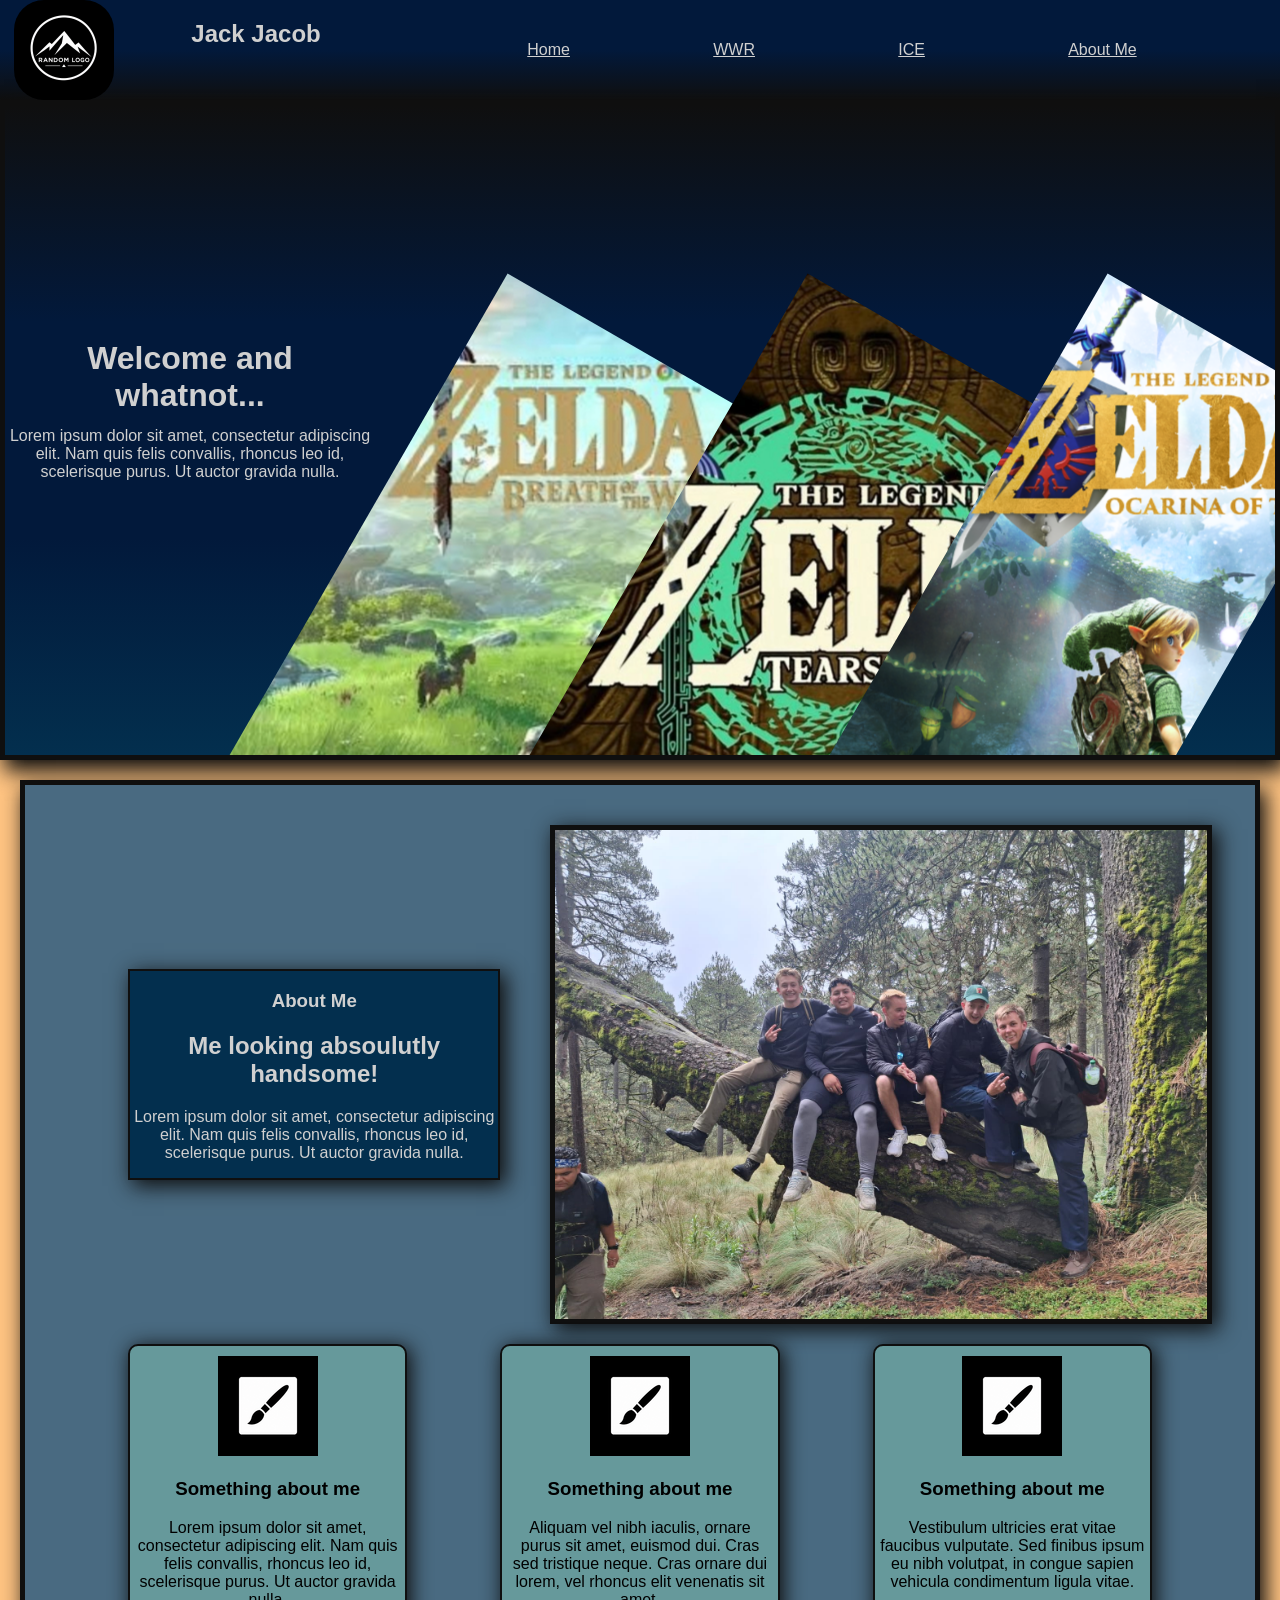
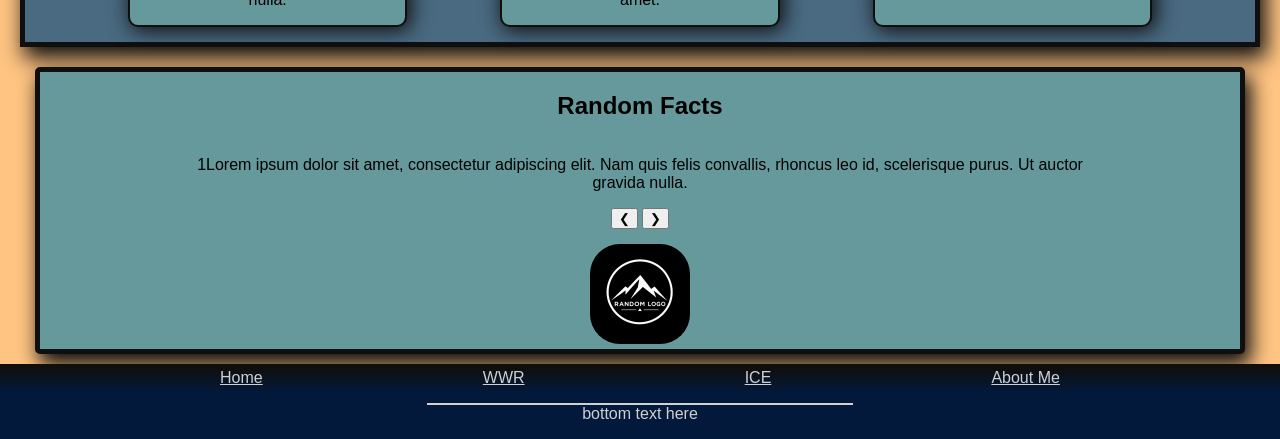
<file: index.html>
<!DOCTYPE html>
<html lang="en">
<head>
  <meta charset="UTF-8">
  <meta name="viewport" content="width=device-width, initial-scale=1.0">
  <title>Main Page</title>
  <link text="css" rel="stylesheet" href="styles/styles.css">
</head>

<body>
  <header>
    <img class="logo" src="images/logo_img.png" alt="My Logo">
    <h2 class="myname">Jack Jacob</h2>
    <nav class="nava">
      <a href="index.html">Home</a>
      <a href="wwr/index.html" target="_blank">WWR</a>
      <a href="ice.html" target="_blank">ICE</a>
      <a href="Aboutme" target="_blank">About Me</a>
    </nav>
  </header>

  <div id="hero">
    <div id="hero-images">
      <div class="images1">
        <img class="images" src="images/breath.jpg" alt="Breath Of The Wild"></div>
      <div class="images1">
        <img class="images" src="images/tears_of_the_kingdom.jpg" alt="Tears Of The Kingdom"></div>
      <div class="images1">
        <img class="images" src="images/oot.png" alt="Ocarina Of Time"></div>
    </div>
    <h1 class="hero-text"> Welcome and whatnot...</h1>
    <p class="hero-text">Lorem ipsum dolor sit amet, consectetur adipiscing elit. Nam quis felis convallis, rhoncus leo id, scelerisque purus. Ut auctor gravida nulla.</p>
  </div>

  <main>
    <section id="aboutme">
      <section class="handsome">
        <h1 class="me">About Me</h1>
        <h2 class="me">Me looking absoulutly handsome!</h2>
        <p class="me">Lorem ipsum dolor sit amet, consectetur adipiscing elit. Nam quis felis convallis, rhoncus leo id, scelerisque purus. Ut auctor gravida nulla.</p>
      </section>
      <img class="me" src="images/me.JPG" alt="Mission Group Photo">
      <section class="something">
        <img src="images/placehold.png" alt="Placeholder">
        <h3 class="me">Something about me</h3>
        <p class="me">Lorem ipsum dolor sit amet, consectetur adipiscing elit. Nam quis felis convallis, rhoncus leo id, scelerisque purus. Ut auctor gravida nulla.</p>
      </section>
      <section class="something">
        <img src="images/placehold.png" alt="Placeholder">
        <h3 class="me">Something about me</h3>
        <p class="me">Aliquam vel nibh iaculis, ornare purus sit amet, euismod dui. Cras sed tristique neque. Cras ornare dui lorem, vel rhoncus elit venenatis sit amet.</p>
      </section>
      <section class="something">
        <img src="images/placehold.png" alt="Placeholder">
        <h3 class="me">Something about me</h3>
        <p class="me">Vestibulum ultricies erat vitae faucibus vulputate. Sed finibus ipsum eu nibh volutpat, in congue sapien vehicula condimentum ligula vitae.</p>
      </section>
    </section>

    <section id="facts">
      <h2 class="facts">Random Facts</h2>
      <section class="facts">
        <p class="scroll">1Lorem ipsum dolor sit amet, consectetur adipiscing elit. Nam quis felis convallis, rhoncus leo id, scelerisque purus. Ut auctor gravida nulla.</p>
        <p class="scroll">2Aliquam vel nibh iaculis, ornare purus sit amet, euismod dui. Cras sed tristique neque. Cras ornare dui lorem, vel rhoncus elit venenatis sit amet.</p>
        <p class="scroll">3Vestibulum ultricies erat vitae faucibus vulputate. Sed finibus ipsum eu nibh volutpat, in congue sapien vehicula condimentum ligula vitae.</p>
        <button class="left" onclick="plusDivs(-1)" value="Back">&#10094 </button>
        <button class="right" onclick="plusDivs(1)" value="Next">&#10095 </button>
      </section>
      <img class="facts" src="images/logo_img.png" alt="logo">
    </section>
  </main>
  <footer>
    <nav class="nava2">
      <a href="index.html">Home</a>
      <a href="wwr/index.html" target="_blank">WWR</a>
      <a href="ice/halloween/index.html" target="_blank">ICE</a>
      <a href="Aboutme" target="_blank">About Me</a>
    </nav>
    <p class="text">bottom text here</p>
  </footer>

<script>
let slideIndex = 1;
showDivs(slideIndex);

function plusDivs(n) {
  showDivs(slideIndex += n);
}

function showDivs(n) {
  const slides = document.querySelectorAll(".scroll");

  if (n > slides.length) {slideIndex = 1}
  if (n < 1) {slideIndex = slides.length}

  slides.forEach(slide => {
    slide.style.display = "none";
  });

  slides[slideIndex - 1].style.display = "block";
}
</script>

</body>
</html>
</file>
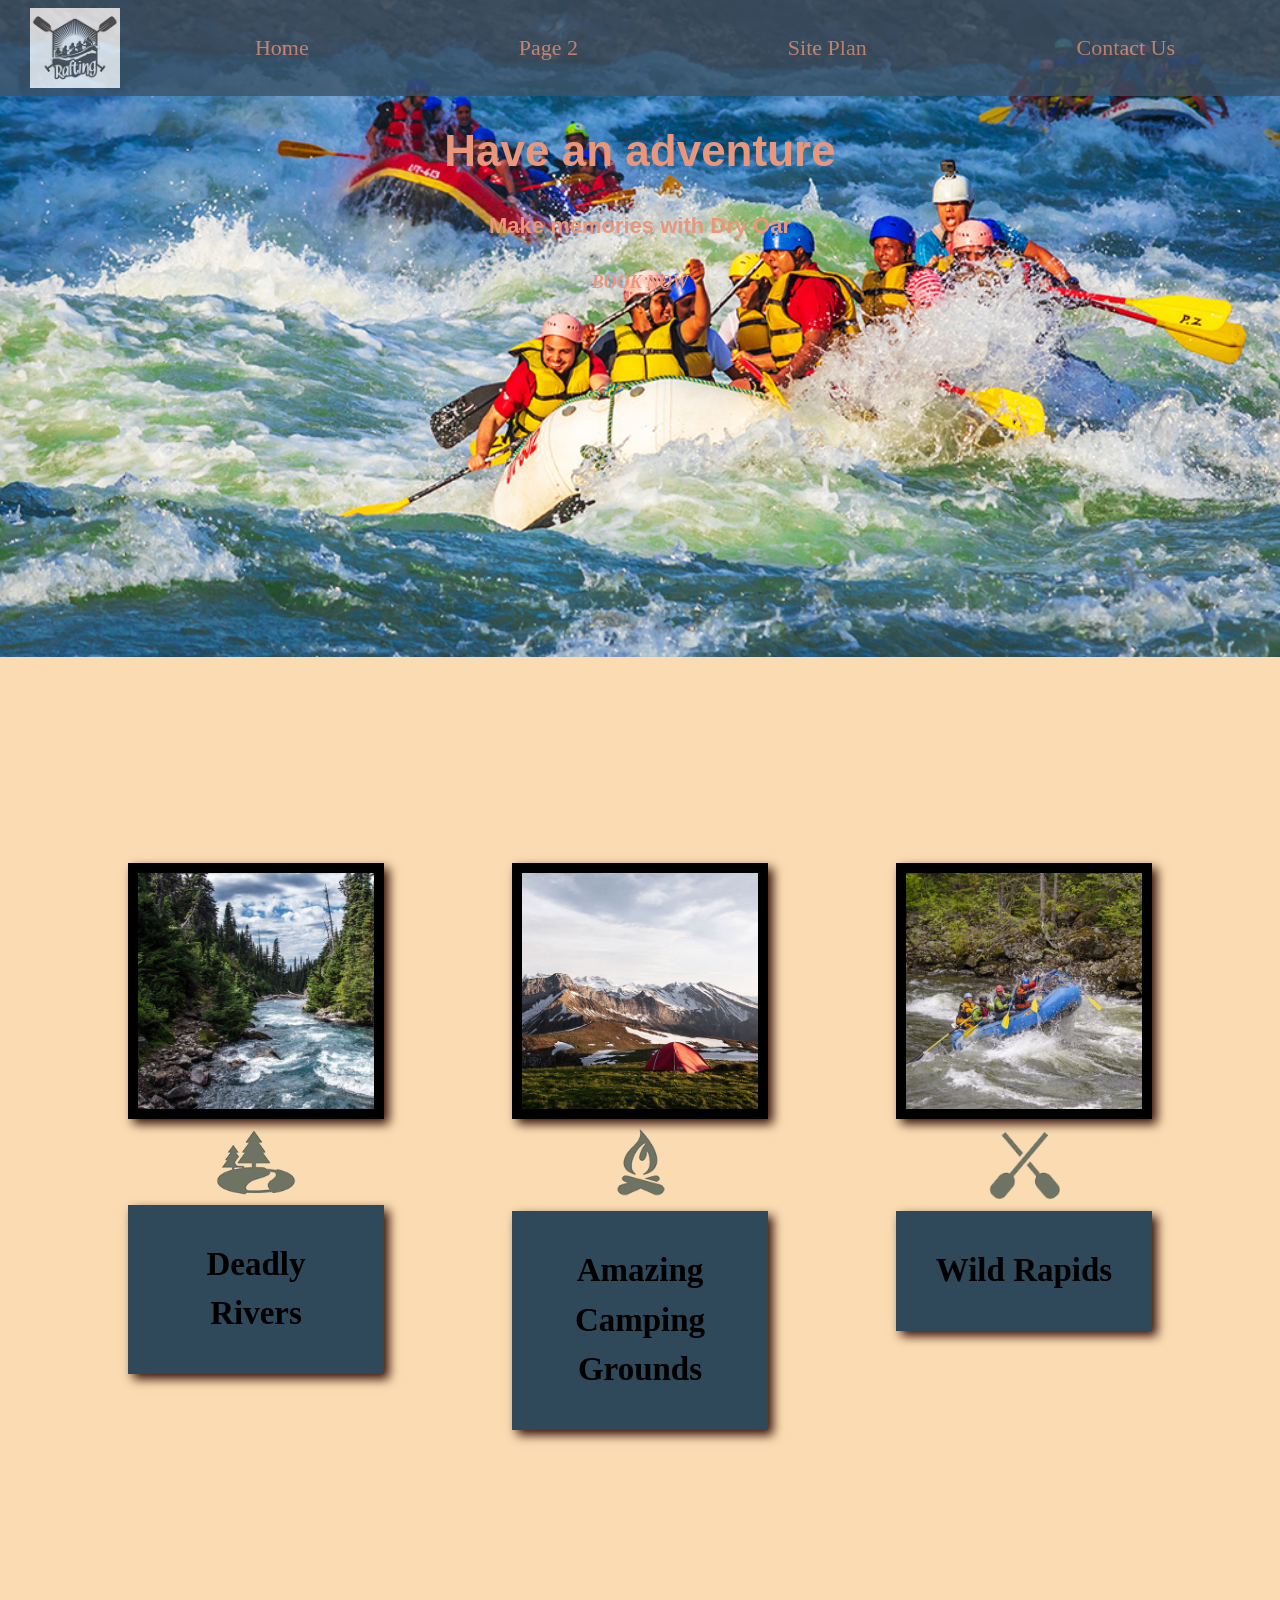
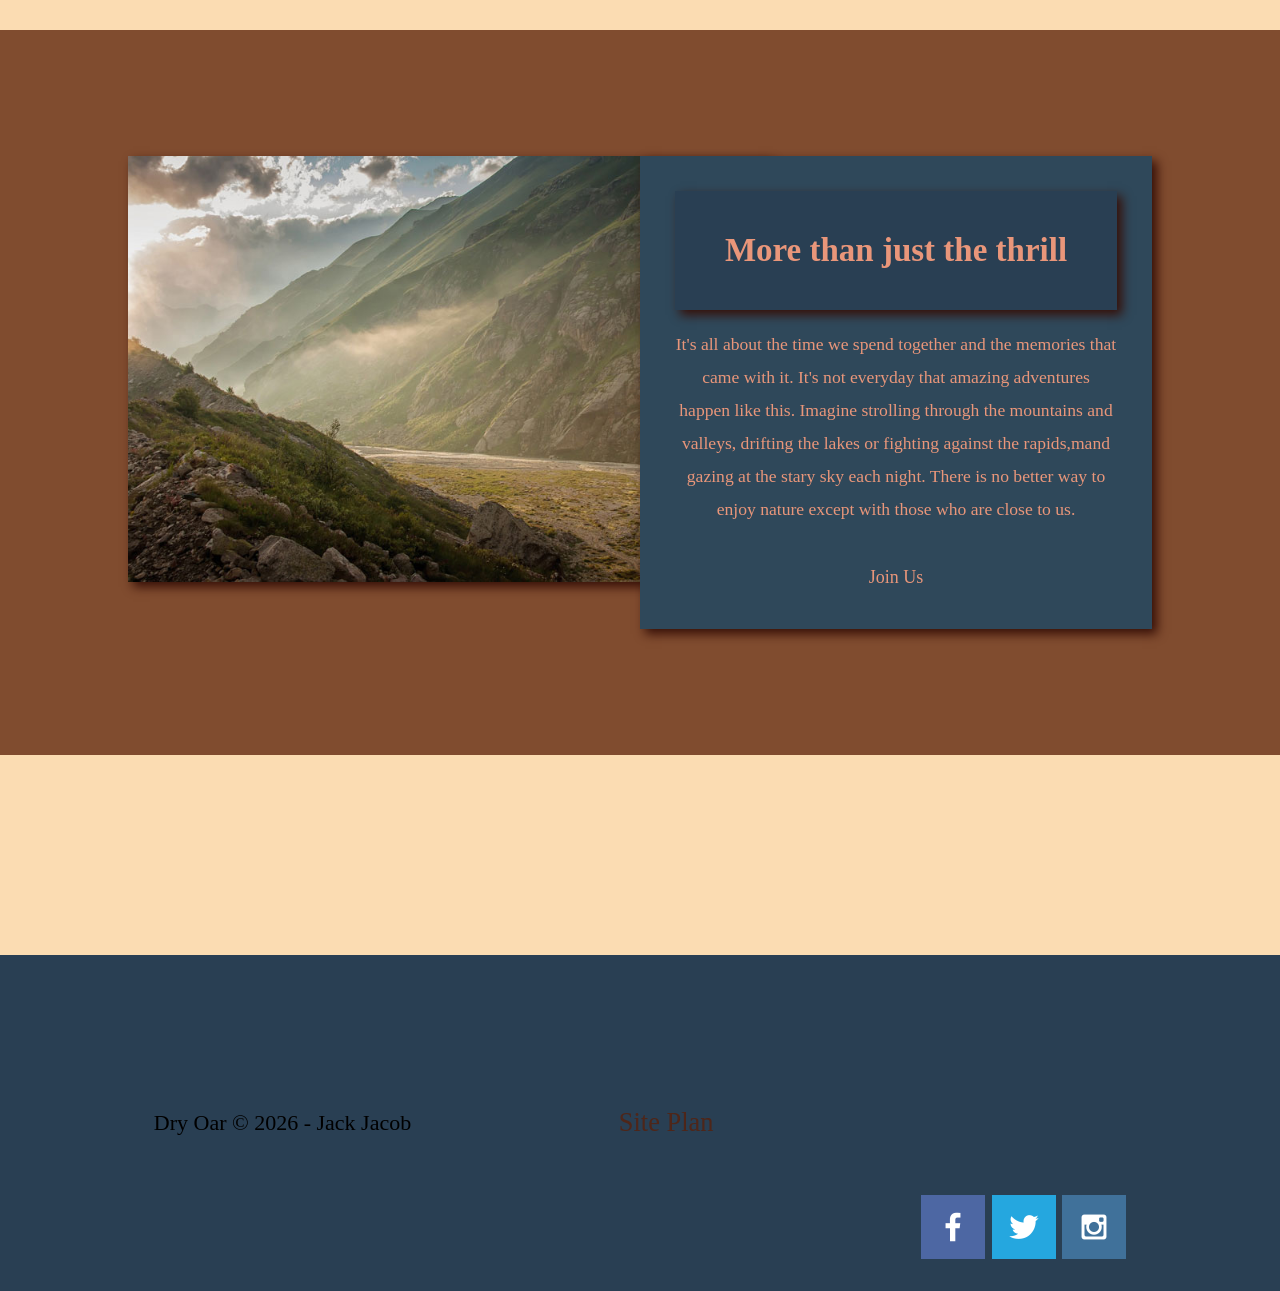
<file: wwr/index.html>
<!DOCTYPE html>
<html lang="en">
<head>
    <meta charset="UTF-8">
    <meta name="viewport" content="width=device-width, initial-scale=1.0">
    <title>Whitewater Rafting | Dry Oar Boating | Home</title>
    
    <link rel="stylesheet" href="styles/styles.css">
</head>
<body>
    <!-- Links and logo-->
    <div id="content">
    <header>
        <a id="logo-link" href="index.html">
            <img class="logo" src="images/logo.png" alt="Dry Oar Logo">
        </a>
        <nav>
            <a href="index.html">Home</a>
            <a href="#">Page 2</a>
            <a href="site-plan-rafting.html">Site Plan</a>
            <a href="contactus.html">Contact Us</a>
        </nav>
    </header>
    <!-- Hero img -->
    <div id="hero">
        <div id="hero-box">
            <img id="hero-img" src="images/hero.jpg" alt="People white river rafting">
        </div>
        <section id="hero-msg">
        <h1 class="home-title"><b>Have an adventure</b></h1>
        <h4>Make memories with Dry Oar</h4>
        <div class="button-box">
            <a class='book' href="contactus.html"><b>BOOK NOW</b></a>
        </div>
        </section>
    </div>
    <!-- River, camp, and rapid imgs -->
    <main class="home-grid">
        <section class="rivers-card">
            <img class="card-img" src="images/rivers.jpg" alt="river in a forest">
            <img class="icon-img" src="images/river_icon.png" alt="river icon">
            <h2 class="msg h2">Deadly Rivers</h2>

        </section>
        <section class="camping-card">
            <img class="card-img" src="images/camping.jpg" alt="tent in mountains">
            <img class="icon-img" src="images/fire_icon.png" alt="fire icon">
            <h2 class="msg h2">Amazing Camping Grounds</h2>
        </section>
        <section class="rapids-card">
            <img class="card-img" src="images/rapids.jpg" alt="rafting boats">
            <img class="icon-img" src="images/oars.png" alt="oars icon">
            <h2 class="msg h2">Wild Rapids</h2>
        </section>
        <div id="background"></div>
        <img class="mountains" src="images/mountains.jpg" alt="not a pizza man looking into the mountains">
        <section class="msg">
            <h2 class="msg h2">More than just the thrill</h2>
            <p>It's all about the time we spend together and the memories that came with it.
                It's not everyday that amazing adventures happen like this. Imagine strolling 
                through the mountains and valleys, drifting the lakes or fighting against the rapids,mand gazing at 
                the stary sky each night. There is no better way to enjoy nature except with those who are close to us. </p>
            <a class="join" href="rivers.html">Join Us</a>
        </section>
    </main>
    <!-- Links w/ copyright -->
    <footer>
        <p>Dry Oar &copy; 2026 - Jack Jacob</p>
        <p><a href="site-plan-rafting.html">Site Plan</a></p>
        <div class="social">
            <a href="https://www.facebook.com" target="_blank">
                <img src="images/facebook.png" alt="fb icon">
            </a>
            <a href="https://www.twitter.com" target="_blank">
                <img src="images/twitter.png" alt="twitter icon">
            </a>   
            <a href="https://www.instagram.com" target="=blank">
                <img src="images/instagram.png" alt="instagram icon">
            </a>
        </div>
    </footer>
    </div>
</body>
</html>
</file>
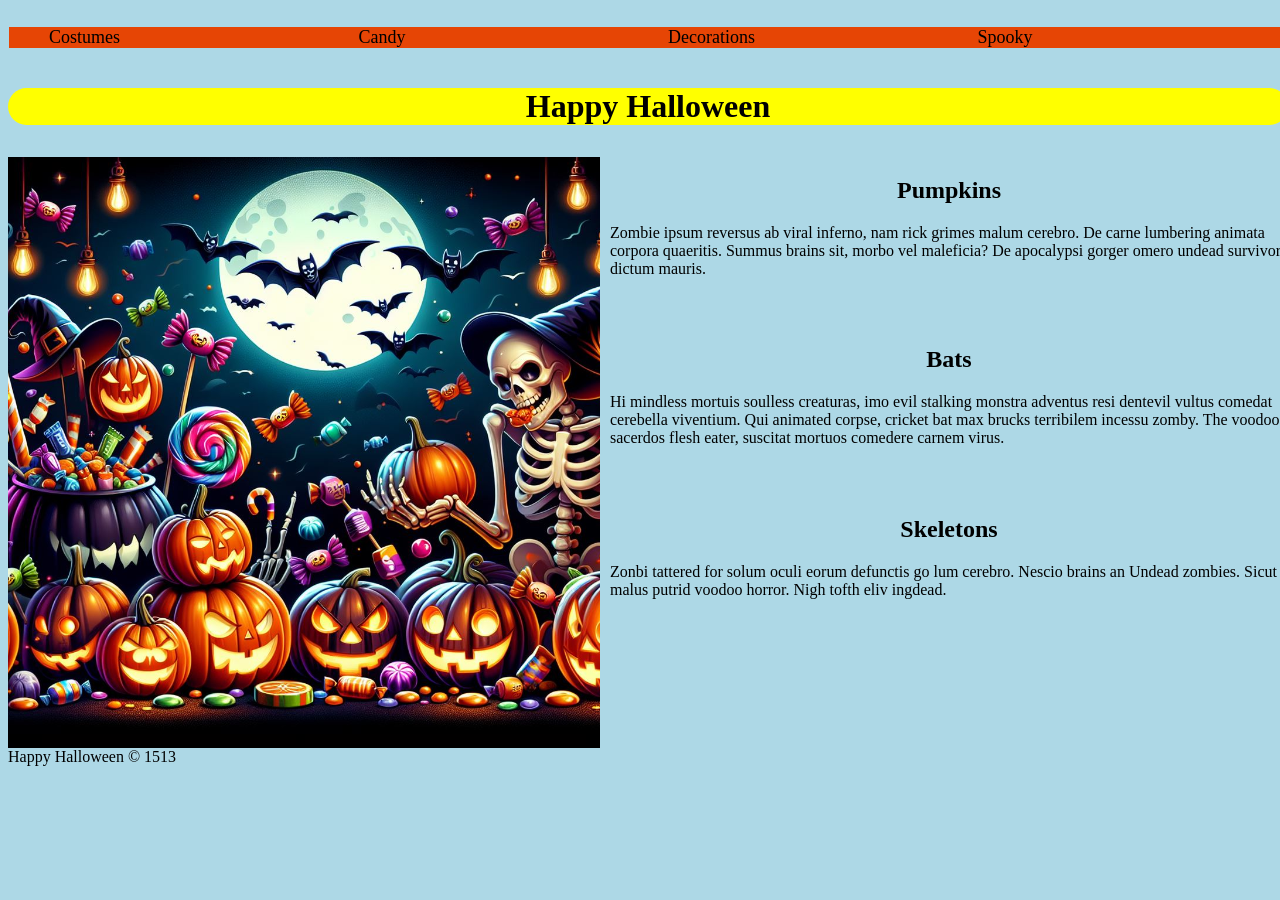
<file: ice/halloween/index.html>
<!-- For this activity you are not allowed to change
 the HTML code, only the CSS -->

<!DOCTYPE html>
<html lang="en">

<head>
    <meta charset="UTF-8">
    <meta name="viewport" content="width=device-width, initial-scale=1.0">
    <title>Document</title>
    <link rel="stylesheet" href="styles/styles.css">
</head>

<body>
    <div id="wrapper">
        <header>
            <nav>
                <ul>
                    <li>Costumes</li>
                    <li>Candy</li>
                    <li>Decorations</li>
                    <li>Spooky</li>
                </ul>
            </nav>
        </header>
        <main>
            <h1>Happy Halloween</h1>
            <img src="images/halloween.png">
            <section>
                <h2>Pumpkins</h2>
                <p>Zombie ipsum reversus ab viral inferno, nam rick grimes
                    malum cerebro. De carne lumbering animata corpora quaeritis.
                    Summus brains sit​​, morbo vel maleficia? De apocalypsi gorger
                    omero undead survivor dictum mauris. </p>
            </section>
            <section>
                <h2>Bats</h2>
                <p>Hi mindless mortuis soulless
                    creaturas, imo evil stalking monstra adventus resi dentevil vultus
                    comedat cerebella viventium. Qui animated corpse, cricket bat max
                    brucks terribilem incessu zomby. The voodoo sacerdos flesh eater,
                    suscitat mortuos comedere carnem virus.</p>
            </section>
            <section>
                <h2>Skeletons</h2>
                <p>Zonbi tattered for solum oculi
                    eorum defunctis go lum cerebro. Nescio brains an Undead zombies. Sicut
                    malus putrid voodoo horror. Nigh tofth eliv ingdead.</p>
            </section>
        </main>
        <footer>
            Happy Halloween &copy; 1513
        </footer>
    </div>
</body>

</html>
</file>
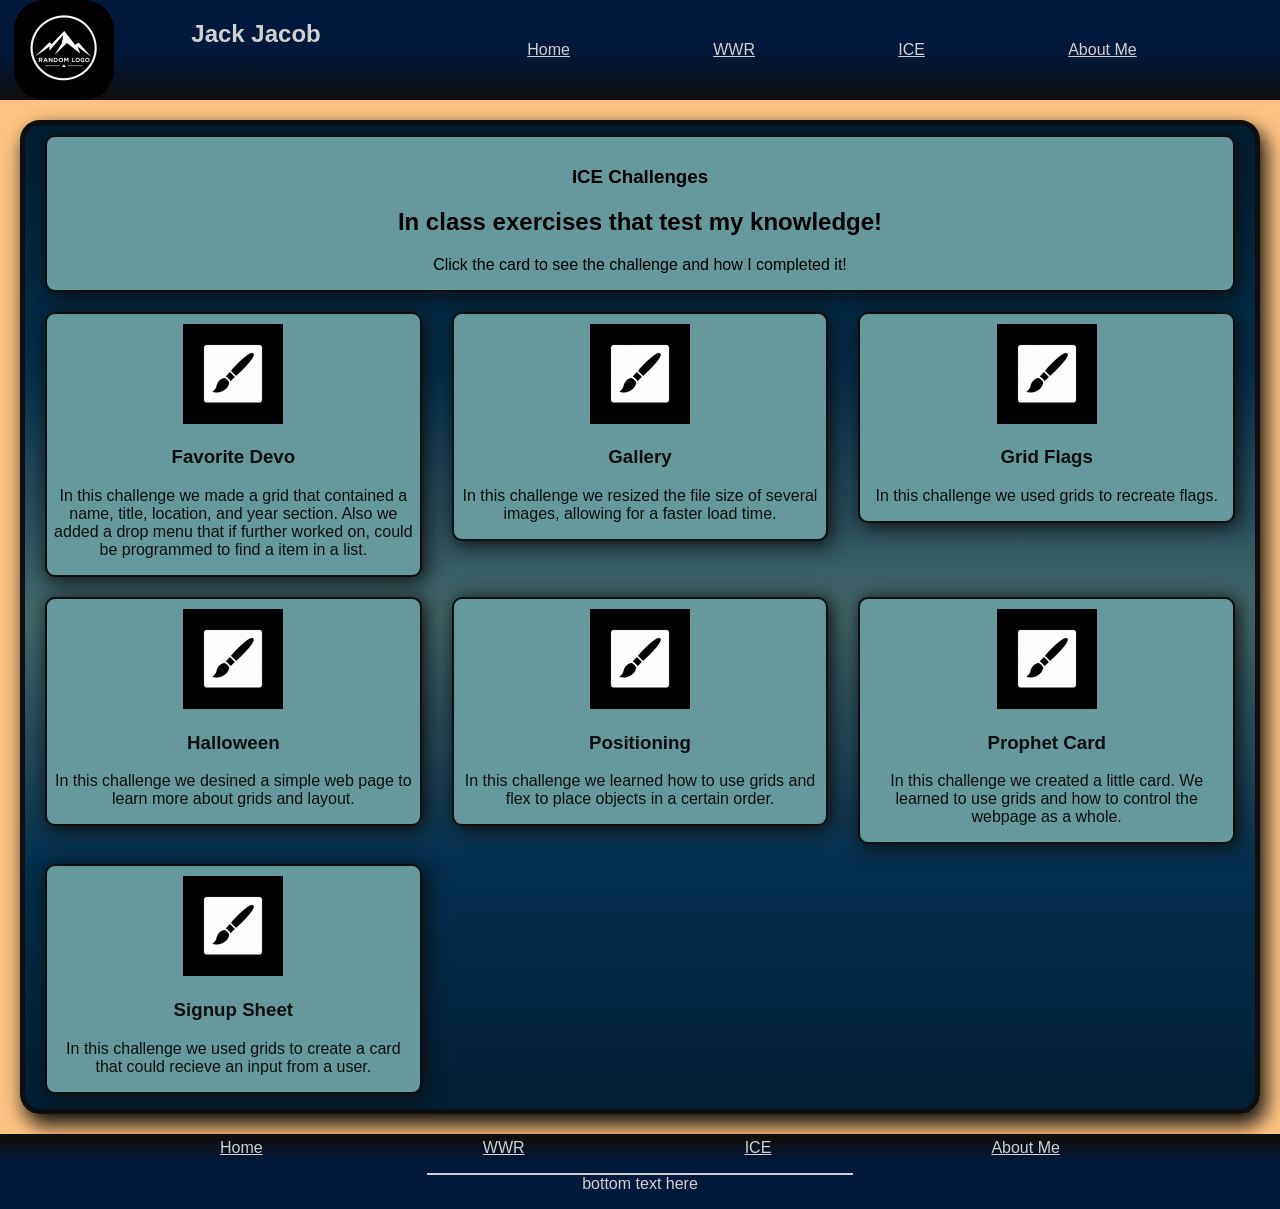
<file: ice.html>
<!DOCTYPE html>
<html lang="en">
<head>
  <meta charset="UTF-8">
  <meta name="viewport" content="width=device-width, initial-scale=1.0">
  <title>ICE Files</title>
  <link text="css" rel="stylesheet" href="styles/styles.css">
</head>

<body>
  <header>
    <img class="logo" src="images/logo_img.png" alt="My Logo">
    <h2 class="myname">Jack Jacob</h2>
    <nav class="nava">
      <a href="index.html" target="_blank">Home</a>
      <a href="wwr/index.html" target="_blank">WWR</a>
      <a href="ice.html">ICE</a>
      <a href="Aboutme" target="_blank">About Me</a>
    </nav>
  </header>
  <main>

    <section id="icecards">
      <section class="discription">
        <h1 class="me">ICE Challenges</h1>
        <h2 class="me">In class exercises that test my knowledge!</h2>
        <p class="me">Click the card to see the challenge and how I completed it!</p>
      </section>
      <a href="https://jackgeddy.github.io/wdd130/ice/favorite_devo/favdevo.html" target="_blank">
        <section class="card">
            <img src="images/placehold.png" alt="Placeholder">
            <h3 class="cardtext">Favorite Devo</h3>
            <p class="cardtext">In this challenge we made a grid that contained a name, title, location, and year section. Also we added a drop menu that if further worked on, could be programmed to find a item in a list.</p>
        </section></a>
        <a href="https://jackgeddy.github.io/wdd130/ice/gallery/gallery.html" target="_blank">
        <section class="card">
            <img src="images/placehold.png" alt="Placeholder">
            <h3 class="cardtext">Gallery</h3>
            <p class="cardtext">In this challenge we resized the file size of several images, allowing for a faster load time.</p>
        </section></a>
      <a href="https://jackgeddy.github.io/wdd130/ice/grid_flags/flags.html" target="_blank">
        <section class="card">
            <img src="images/placehold.png" alt="Placeholder">
            <h3 class="cardtext">Grid Flags</h3>
            <p class="cardtext">In this challenge we used grids to recreate flags.</p>
        </section></a>
      <a href="https://jackgeddy.github.io/wdd130/ice/halloween/index.html" target="_blank">
        <section class="card">
            <img src="images/placehold.png" alt="Placeholder">
            <h3 class="cardtext">Halloween</h3>
            <p class="cardtext">In this challenge we desined a simple web page to learn more about grids and layout.</p>
        </section></a>
      <a href="https://jackgeddy.github.io/wdd130/ice/positioning/positioning.html" target="_blank">
        <section class="card">
            <img src="images/placehold.png" alt="Placeholder">
            <h3 class="cardtext">Positioning</h3>
            <p class="cardtext">In this challenge we learned how to use grids and flex to place objects in a certain order.</p>
        </section></a>
      <a href="https://jackgeddy.github.io/wdd130/ice/prophet_folder/prophet_card.html" target="_blank">
        <section class="card">
            <img src="images/placehold.png" alt="Placeholder">
            <h3 class="cardtext">Prophet Card</h3>
            <p class="cardtext">In this challenge we created a little card. We learned to use grids and how to control the webpage as a whole.</p>
        </section></a>
      <a href="https://jackgeddy.github.io/wdd130/ice/signup/signup.html" target="_blank">
        <section class="card">
            <img src="images/placehold.png" alt="Placeholder">
            <h3 class="cardtext">Signup Sheet</h3>
            <p class="cardtext">In this challenge we used grids to create a card that could recieve an input from a user.</p>
        </section></a>
    </section>

    
  <footer>
    <nav class="nava2">
      <a href="index.html">Home</a>
      <a href="wwr/index.html" target="_blank">WWR</a>
      <a href="ice/halloween/index.html" target="_blank">ICE</a>
      <a href="Aboutme" target="_blank">About Me</a>
    </nav>
    <p class="text">bottom text here</p>
  </footer>
    </main>
</body>
</file>
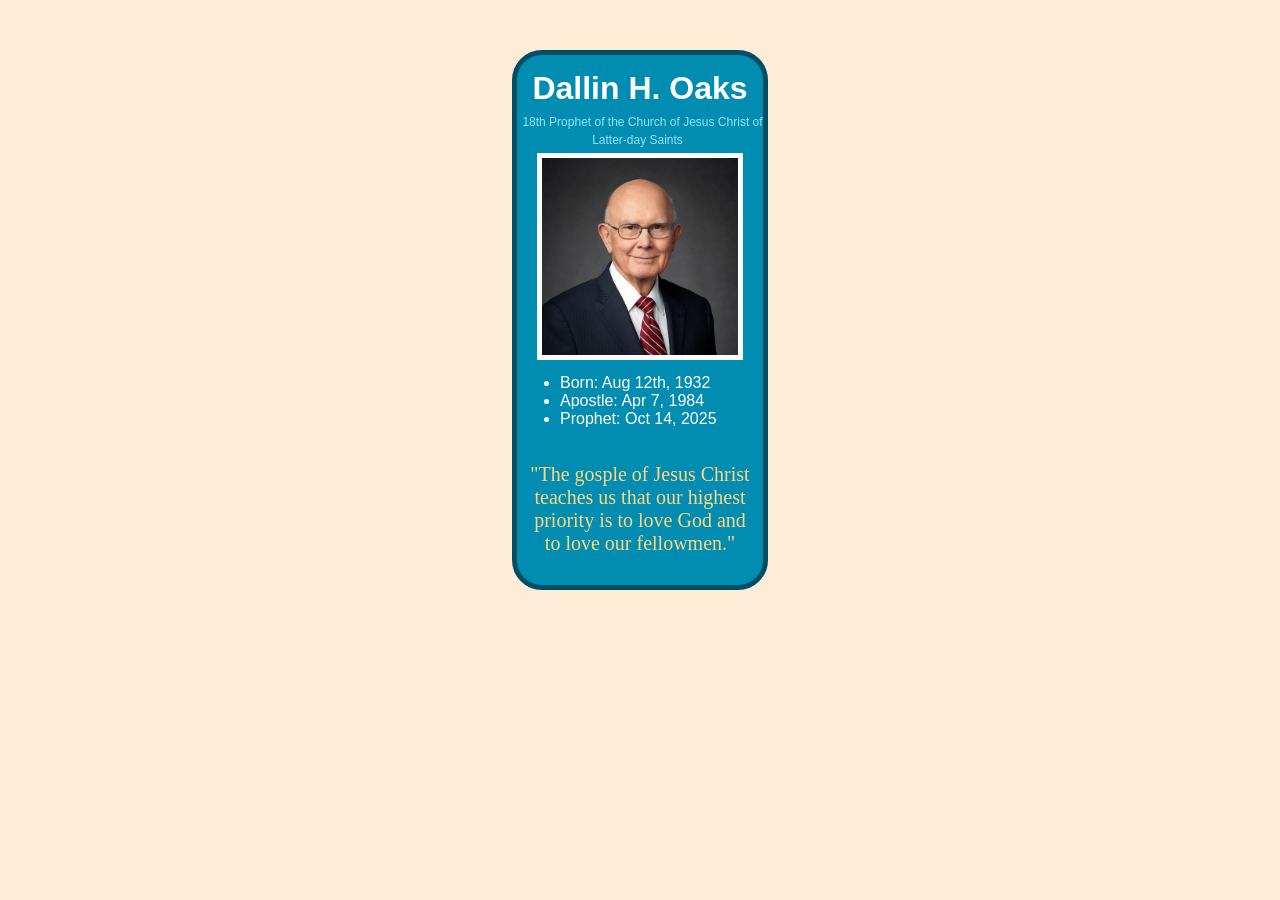
<file: ice/prophet_card.html>
<!DOCTYPE html>
<html lang="en">
<head>
    <meta charset="UTF-8">
    <meta name="viewport" content="width=device-width, initial-scale=1.0">
    <title>Prophet Card</title>
    <link rel="stylesheet" href="styles.css">
</head>
<body>
    <header></header>
    <div class="card">
    <main>
        <h1 class="head">Dallin H. Oaks</h1>
        <a target="_blank" class="link" href="https://www.churchofjesuschrist.org/?lang=eng">18th Prophet of the Church of Jesus Christ of Latter-day Saints</a>
        <img class="img" src="images/dallin_oaks.jpg" alt="Dallin H. Oaks">
        <ul>
            <li>Born: Aug 12th, 1932</li>
            <li>Apostle: Apr 7, 1984</li>
            <li>Prophet: Oct 14, 2025</li>
        </ul>
        <p class="quote">"The gosple of Jesus Christ teaches us that our highest priority is to love God and to love our fellowmen."</p>
    </main>
    </div>
</body>
</html>
</file>
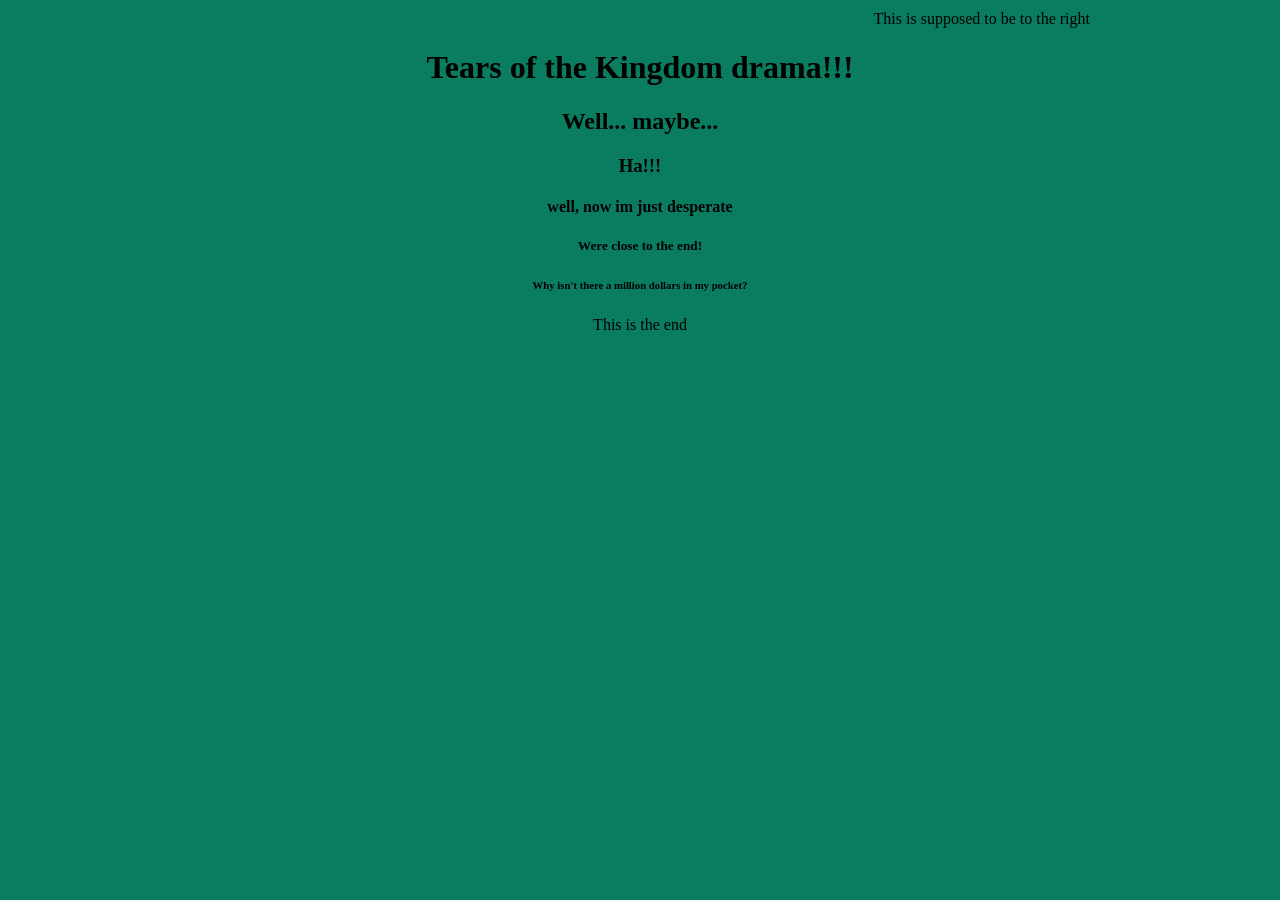
<file: myfolder/mypage.html>
<!DOCTYPE html>
<html lang="en">
<head>
    <meta charset="UTF-8">
    <meta name="viewport" content="width=device-width, initial-scale=1.0">
    <title>Well would you look at that?!?!</title>
    <link type="text/css" rel="stylesheet" href="mystyles/my_style.css">
</head>
<body>
    <div id="content">This is supposed to be to the right</div>
    <head>
        <h1 >Tears of the Kingdom drama!!!</h1>
        <h2>Well... maybe...</h2>
        <h3>Ha!!!</h3>
        <h4>well, now im just desperate</h4>
        <h5>Were close to the end!</h5>
        <h6>Why isn't there a million dollars in my pocket?</h6>
        <p>This is the end</p>
    </head>
</body>
</html>
</file>
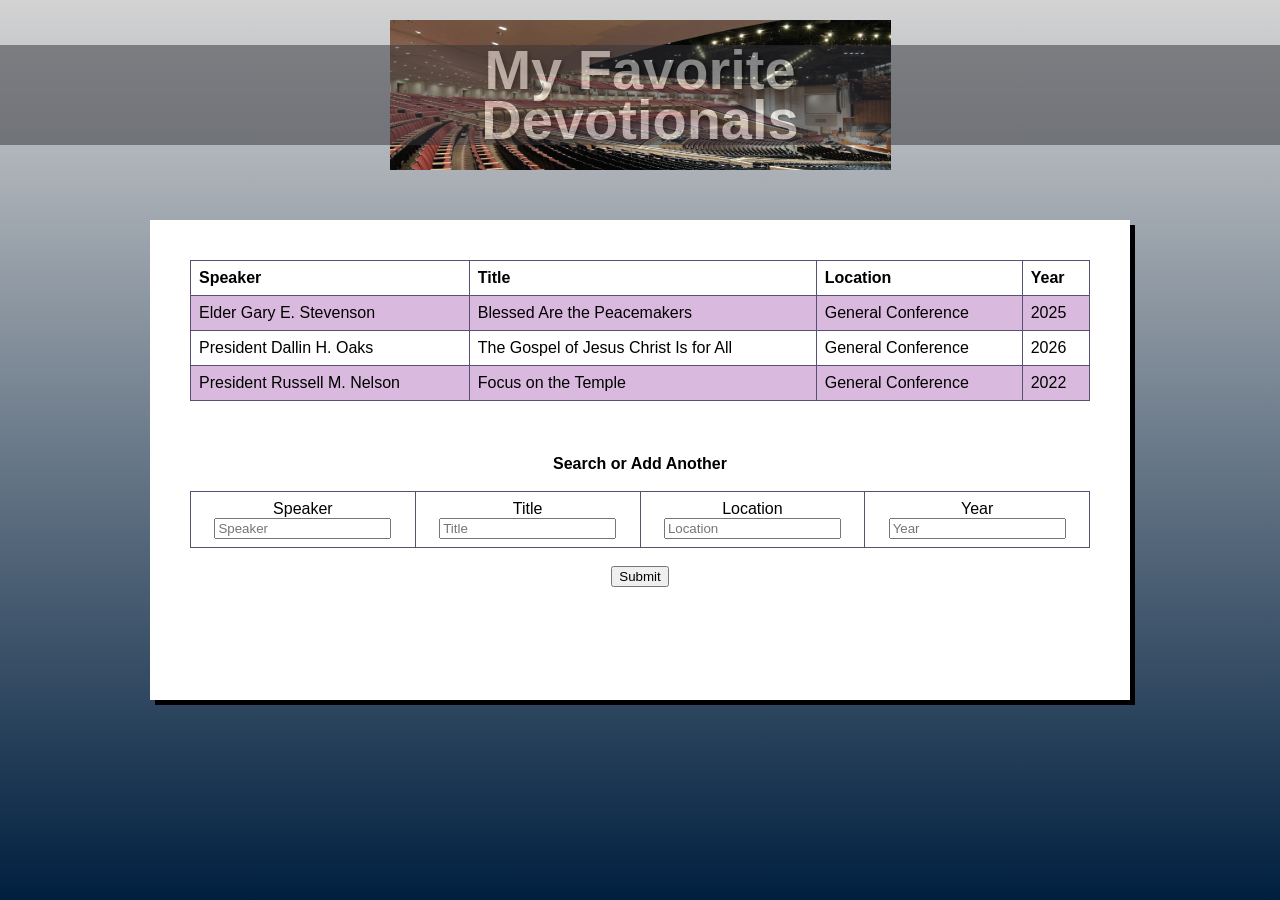
<file: ice/favorite_devo/favdevo.html>
<!DOCTYPE html>
<html lang="en">
<head>
  <meta charset="UTF-8" />
  <meta name="viewport" content="width=device-width, initial-scale=1.0"/>
  <title>My Favorite Devotionals</title>
  <link rel="stylesheet" href="styles/styles.css" />
</head>
<body>
  <div class="container">
    <header class="header">
      <div class="header-image">
        <h1>My Favorite<br>Devotionals</h1>
      </div>
    </header>
    <main>
      <div class="content-box">
        <table>
          <tr class="titles">
            <th><div class="speaker">Speaker</div></th>
            <th><div class="title">Title</div></th>
            <th><div class="location">Location</div></th>
            <th><div class="year">Year</div></th>
          </tr>
          <tr class="r1">
            <td>Elder Gary E. Stevenson</td>
            <td>Blessed Are the Peacemakers</td>
            <td>General Conference</td>
            <td>2025</td>
          </tr>
          <tr class="r2">
            <td>President Dallin H. Oaks</td>
            <td>The Gospel of Jesus Christ Is for All</td>
            <td>General Conference</td>
            <td>2026</td>
          </tr>
          <tr class="r3">
            <td>President Russell M. Nelson</td>
            <td>Focus on the Temple</td>
            <td>General Conference</td>
            <td>2022</td>
          </tr>
        <!-- Add your devotional content here --> 
         </table>
         <form>
          <br><br><br><b>Search or Add Another</b><br><br>
          <table>
            <tr class="inputs">
              <td class="inputs"><label for="speaker">Speaker</label><br>
              <input type="text" id="speaker" name="speaker" placeholder="Speaker"><br></td>
              <td class="inputs"><label for="title">Title</label><br>
              <input type="text" id="title" name="title" placeholder="Title"><br></td>
              <td class="inputs"><label for="location">Location</label><br>
              <input type="text" id="location" name="location" placeholder="Location"><br></td>
              <td class="inputs"><label for="year">Year</label><br>
              <input type="text" id="year" name="year" placeholder="Year"><br></td>
            </tr>
          </table>
          <br><input class="submits" type="submit" value="Submit">
        </form>
      </div>
    </main>
  </div>
</body>
</html>
</file>
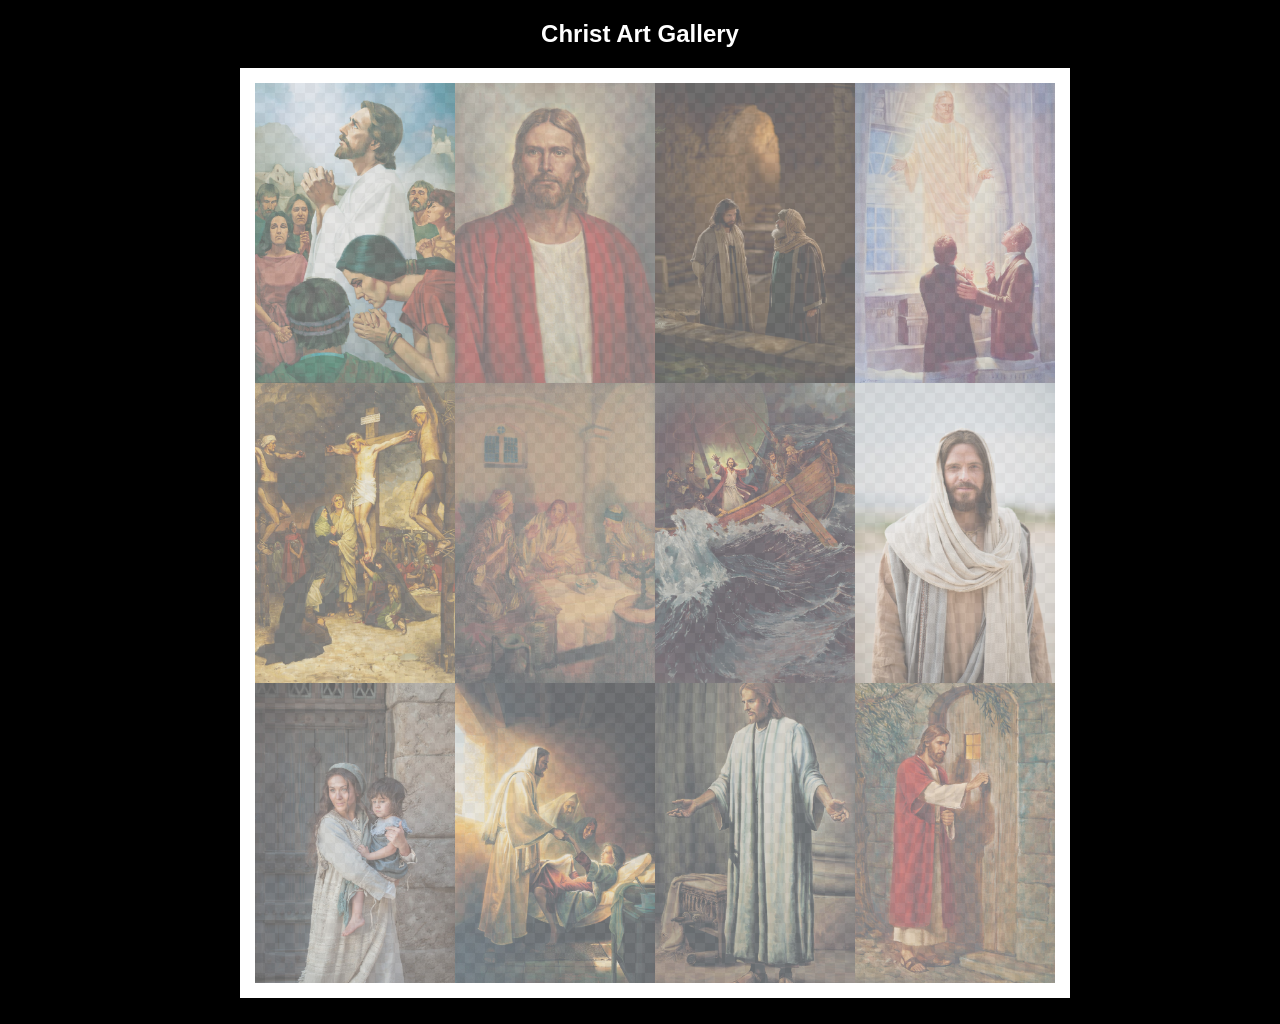
<file: ice/gallery/gallery.html>
<!DOCTYPE html>
<html lang="en">
<head>
    <meta charset="UTF-8">
    <meta name="viewport" content="width=device-width, initial-scale=1.0">
    <title>Images of Christ</title>
    <style>
        body {
            background: black;
        }
        #wrapper{
            width: 800px;
            margin: 0 auto;
        }
        nav {
            color: white;
            text-align: center;
            font-family: Haettenschweiler, 'Arial Narrow Bold', sans-serif;
        }
        #gallery{
            display: grid;
            grid-template-columns: 200px 200px 200px 200px;
            border: 15px solid rgb(255, 255, 255);
            width: 100%;
            background-color: #ddd;
            background-image:
                linear-gradient(45deg, #ccc 26%, transparent 26%), 
                linear-gradient(135deg, #ccc 26%, transparent 26%),
                linear-gradient(45deg, transparent 75%, #ccc 75%),
                linear-gradient(135deg, transparent 75%, #ccc 75%);
            background-size: 20px 20px; /* Must be a square */
            background-position: 0 0, 10px 0, 10px -10px, 0px 10px; 
            
        }
        #gallery a {
            cursor: url('images/christus.png'), pointer;
        }
        #gallery img {
            width: 200px;
            height: 300px;
            opacity:50%;
            display:block;
        }
        #gallery img:hover{
            opacity: 100%;
        }
    </style>
</head>
<body>
    <div id="wrapper">
        <nav>
            <h1>Christ Art Gallery</h1>
        </nav>
        <main>
            <div id="gallery">
                <a href="images/small/img1s.jpg"><img src="images/small/img1s.jpg" alt="huge file size" ></a>
                <a href="images/small/img2s.jpg"><img src="images/small/img2s.jpg" alt="huge file size" ></a>
                <a href="images/small/img3s.jpg"><img src="images/small/img3s.jpg" alt="huge file size" ></a>
                <a href="images/small/img4s.jpg"><img src="images/small/img4s.jpg" alt="huge file size" ></a>
                <a href="images/small/img5s.jpg"><img src="images/small/img5s.jpg" alt="huge file size" ></a>
                <a href="images/small/img6s.jpg"><img src="images/small/img6s.jpg" alt="huge file size" ></a>
                <a href="images/small/img7s.jpg"><img src="images/small/img7s.jpg" alt="huge file size" ></a>
                <a href="images/small/img8s.jpg"><img src="images/small/img8s.jpg" alt="huge file size" ></a>
                <a href="images/small/img9s.jpg"><img src="images/small/img9s.jpg" alt="huge file size" ></a>
                <a href="images/small/img10s.jpg"><img src="images/small/img10s.jpg" alt="huge file size" ></a>
                <a href="images/small/img11s.jpg"><img src="images/small/img11s.jpg" alt="huge file size" ></a>
                <a href="images/small/img12s.jpg"><img src="images/small/img12s.jpg" alt="huge file size" ></a>
            </div>
        </main>
    </div>s
</body>
</html>
</file>
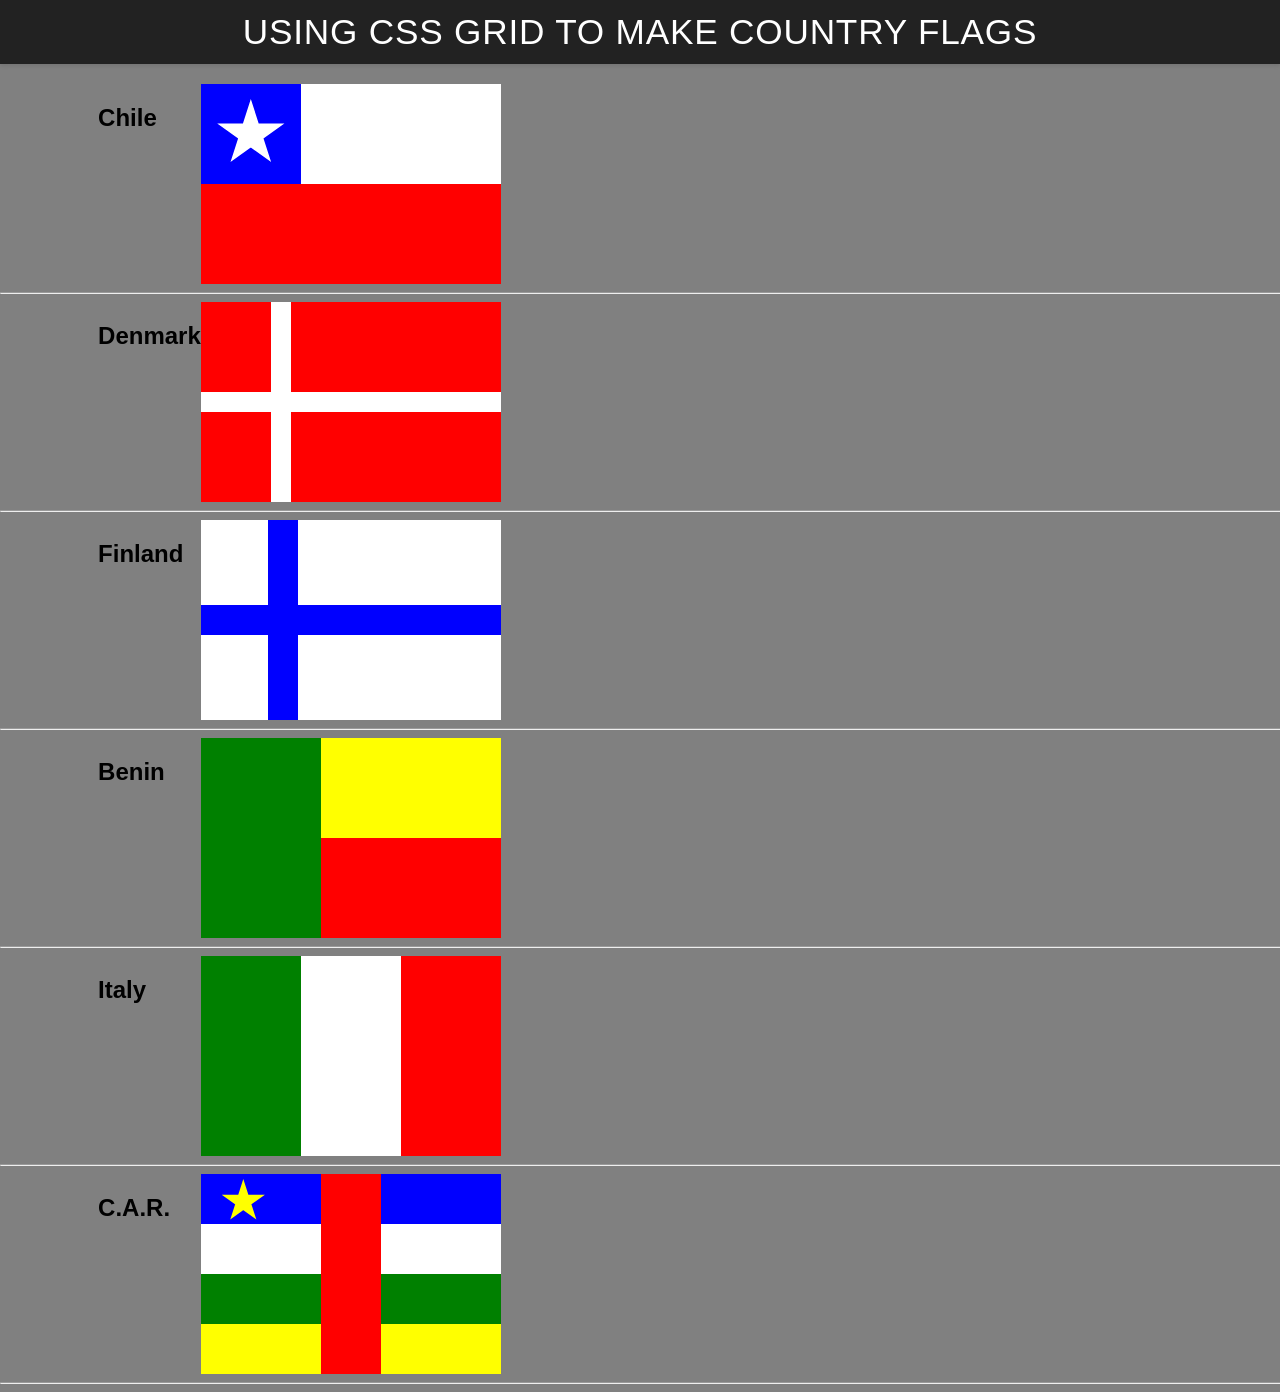
<file: ice/grid_flags/flags.html>
<!DOCTYPE html>
<html lang="en">

<head>
    <meta charset="UTF-8">
    <meta name="viewport" content="width=device-width, initial-scale=1.0">
    <title>Flag</title>
    <style>
        body {
            margin: 0;
            font-family: 'Helvetica Neue', sans-serif;
            background-color: gray;
        }

        header {
            background-color: #222;
            color: #fff;
            padding: 0.75rem 1.5rem;
            display: flex;
            align-items: center;
            justify-content: center;
            font-size: 1.1rem;
            letter-spacing: 0.05rem;
            text-transform: uppercase;
            box-shadow: 0 2px 4px rgba(0, 0, 0, 0.1);
        }

        header h1 {
            margin: 0;
            font-weight: 400;
        }
        main {
            display: grid;
            grid-template-columns: .1fr .1fr 1fr .1fr;
            margin-top: 20px;
        }
        hr {
            width: 100%;
            grid-column: 1 / 5;
        }
        h2 {
            grid-column: 2/3;
        }

        #blue {
            background: blue;
            grid-column: 1 / 2;
            display: grid;
            align-items: center;
            justify-items: center;
        }

        #white {
            background: white;
            grid-column: 2 / 4;
        }

        #red {
            background: red;
            grid-column: 1 / 4;
        }

        #chile {
            display: grid;
            grid-template-columns: 1fr 1fr 1fr;
            grid-template-rows: 1fr 1fr;
            height: 200px;
            width: 300px;
        }

        .star {
            width: 70px;
            aspect-ratio: 1;
            background: white;
            clip-path: polygon(50% 0, 79% 90%, 2% 35%, 98% 35%, 21% 90%);
        }

        /* Denmark */
        #denmark{
            background-color: white;
            display: grid;
            grid-template-columns: 1fr 3fr;
            gap: 20px;
            height: 200px;
            width: 300px;
        }
        #dred1{
            background: red;
            grid-column: 1/2;
        }
        #dred2{
            background: red;
            grid-column: 2/3;
        }
        #dred3{
            background: red;
            grid-column: 1/2;
            grid-row: 2/3;
        }
        #dred4{
            background: red;
            grid-column: 2/3;
            grid-row: 2/3;
        }

        /* Finland */
        #finland{
            background-color: blue;
            display: grid;
            grid-template-columns: 1fr 3fr;
            gap: 30px;
            height: 200px;
            width: 300px;
        }
        #fwhite1{  
            background: white;
            grid-column: 1/2;
        }
        #fwhite2{  
            background: white;
            grid-column: 2/3;
        }
        #fwhite3{  
            background: white;
            grid-column: 1/2;
            grid-row: 2/3;
        }
        #fwhite4{  
            background: white;
            grid-column: 2/3;
            grid-row: 2/3;
        }

        /* Benin */
        #benin{
            display: grid;
            grid-template-columns: 2fr 3fr;
            height: 200px;
            width: 300px;
        }
        #bgreen{
            background: green;
            grid-column: 1/2;
            grid-row: 1/3;
        }
        #byellow{
            background: yellow;
            grid-column: 2/3;
        }
        #bred{
            background-color: red;
            grid-column: 2/3;
            grid-row: 2/3;
        }

        /* Italy */
        #italy{
            background-color: white;
            display: grid;
            grid-template-columns: 1fr 1fr 1fr;
            height: 200px;
            width: 300px;
        }
        #igreen{
            background: green;
            grid-column: 1/2;
        }
        #ired{
            background: red;
            grid-column: 3/4;
        }

        /* C.A.R. */
        #car{
            background-color: white;
            display: grid;
            grid-template-columns: 2fr 1fr 2fr;
            grid-template-rows: repeat(4, 1fr);
            height: 200px;
            width: 300px;
        }
        #cblue{
            background: blue;
            grid-column: 1/4;
            grid-row: 1/2;
        }
        #cgreen{
            background: green;
            grid-column: 1/4;
            grid-row: 3/4;
        }
        #cyellow{
            background: yellow;
            grid-column: 1/4;
            grid-row: 4/5;
        }
        #cred{
            background: red;
            grid-column: 2/3;
            grid-row: 1/5;
        }
        .cstar{
            width: 45px;
            aspect-ratio: 1;
            background: yellow;
            clip-path: polygon(50% 0, 79% 90%, 2% 35%, 98% 35%, 21% 90%);
            margin: 5px 0 0 20px;
            
        }

    </style>
</head>

<body>
    <header>
        <h1>Using CSS Grid to make Country Flags</h1>
    </header>
    <main>
        <h2>Chile</h2>
        <div id="chile">
            <div id="blue">
                <div class="star"></div>
            </div>
            <div id="white"></div>
            <div id="red"></div>
        </div>
        <hr>

        <h2>Denmark</h2>
        <div id="denmark">
            <div id="dred1"></div>
            <div id="dred2"></div>
            <div id="dred3"></div>
            <div id="dred4"></div>
        </div>
        <hr>

        <h2>Finland</h2>
        <div id="finland">
            <div id="fwhite1"></div>
            <div id="fwhite2"></div>
            <div id="fwhite3"></div>
            <div id="fwhite4"></div>
        </div>
        <hr>

        <h2>Benin</h2>
        <div id="benin">
            <div id="bgreen"></div>
            <div id="byellow"></div>
            <div id="bred"></div>
        </div>
        <hr>

        <h2>Italy</h2>
        <div id="italy">
            <div id="igreen"></div>
            <div id="ired"></div>
        </div>
        <hr>

        <h2>C.A.R.</h2>
        <div id="car">
            <div id="cblue">
                <div class="cstar"></div></div>
            <div id="cgreen"></div>
            <div id="cyellow"></div>
            <div id="cred"></div>
        </div>
        <hr>
    </main>
</body>

</html>
</file>
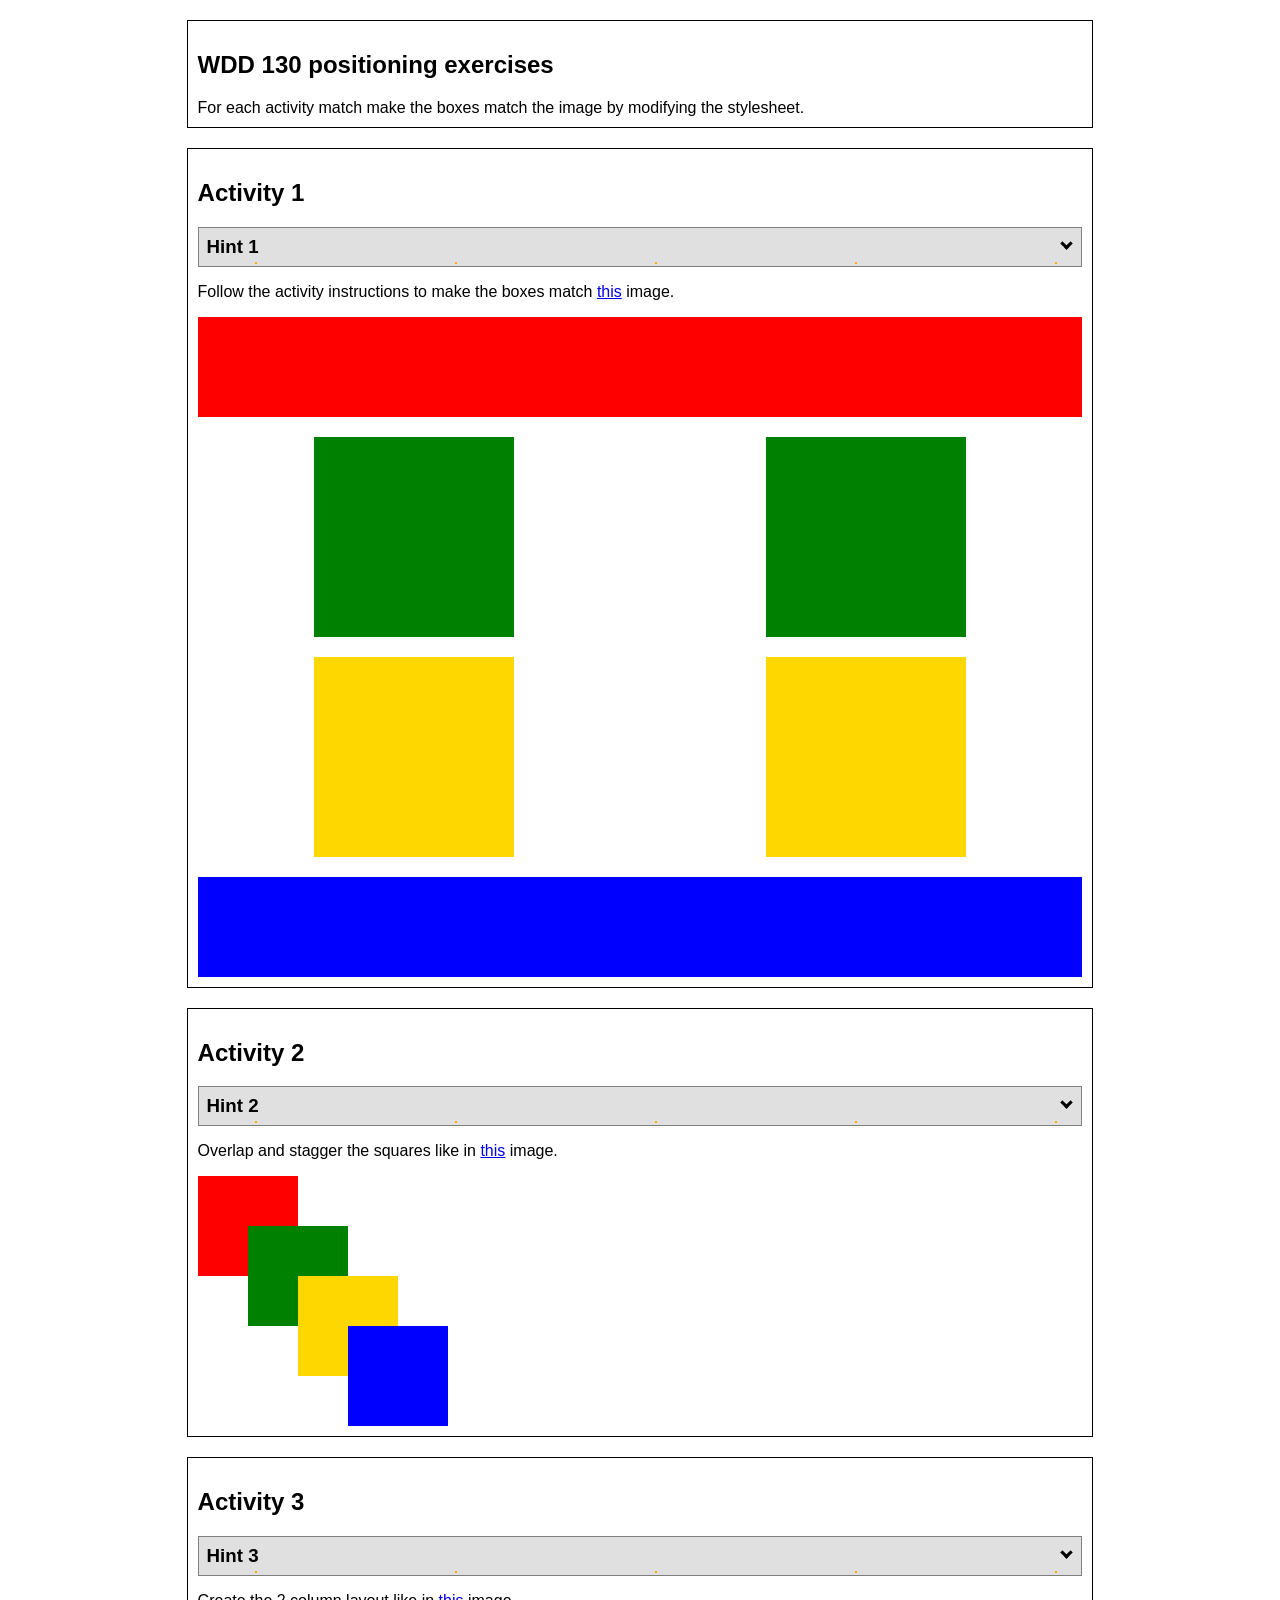
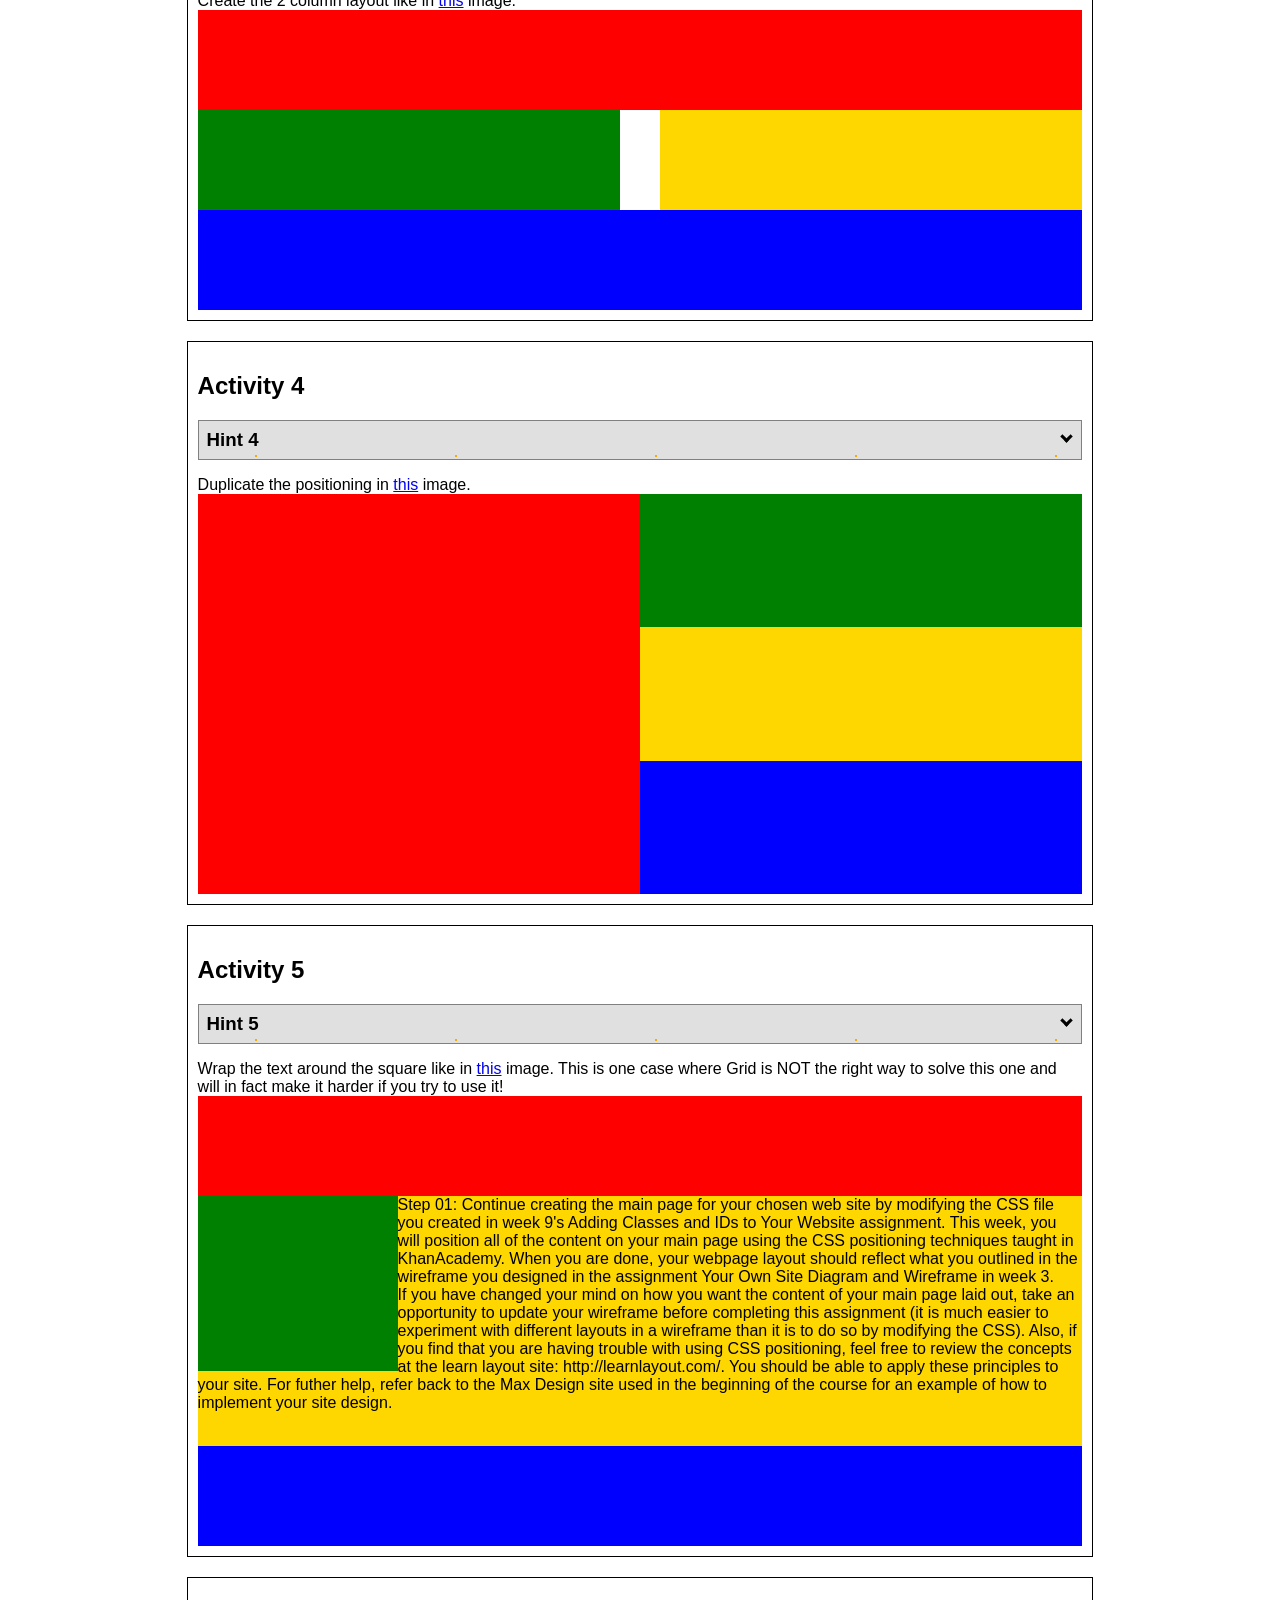
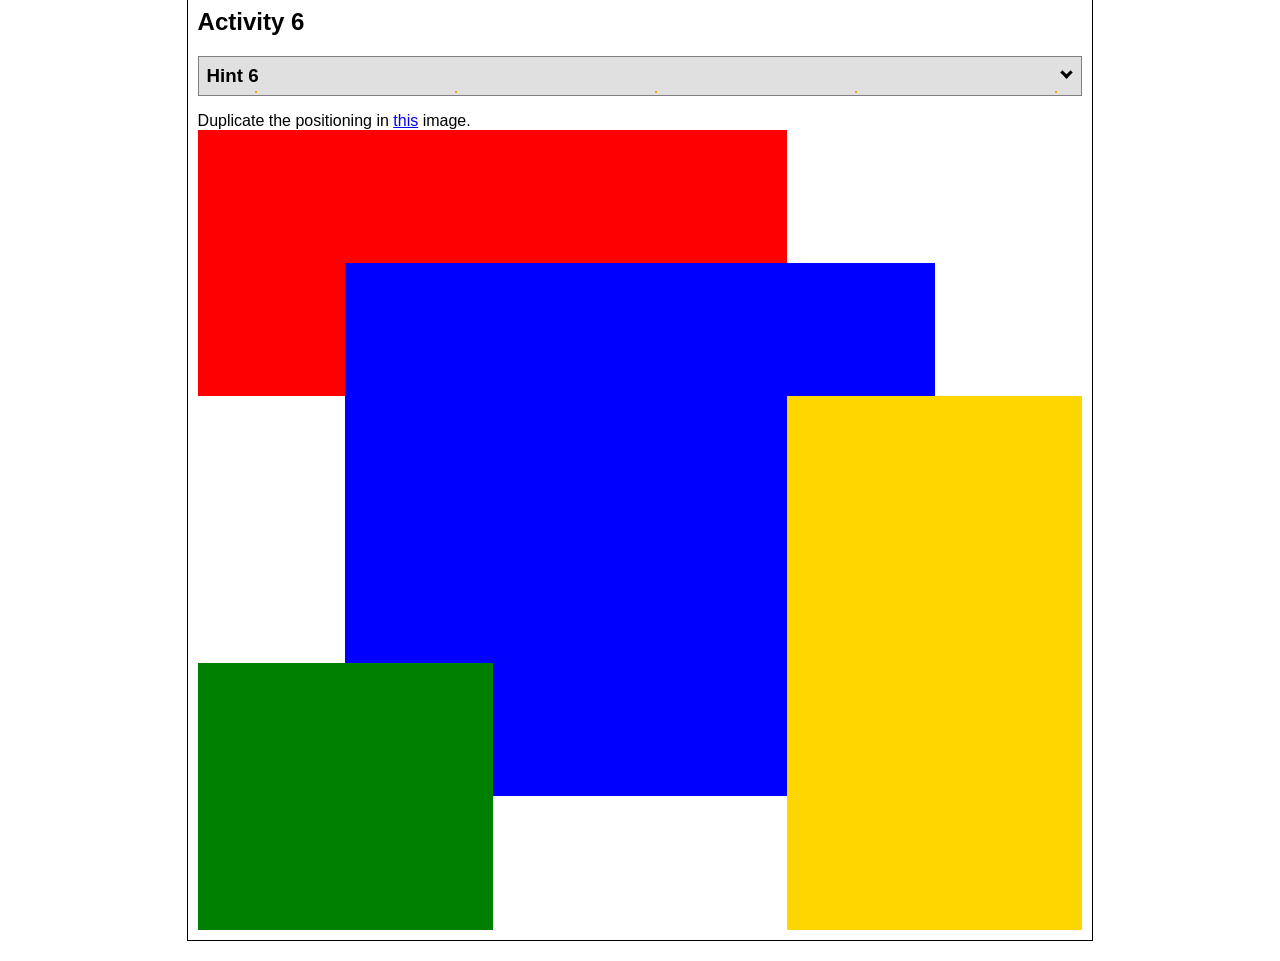
<file: ice/positioning/positioning.html>
<!DOCTYPE html>
<html lang="en">
  <head>
    <!-- HTML - Name: positioning.html -->
    <title>Positioning Activity</title>
    <link rel="stylesheet" type="text/css" href="positionstyles.css" />
  </head>
  <body>
    <div class="activity">
      <h2>WDD 130 positioning exercises</h2>
      For each activity match make the boxes match the image by modifying the stylesheet.</div>
    <div class="activity">
      <h2>Activity 1</h2>
      <section class="hint"><input type="checkbox" ><i></i> <h3>Hint 1</h3><div><p>Use the activity instructions for the firt activity</a></p></div></section>
      <p>Follow the activity instructions to make the boxes match  <a href="images/example1.png" target="_blank">this</a> image.</p>
      <div class="content1" >
        <div class="red1" ></div>
        <div class="green1" ></div>
        <div class="green1" ></div>
        <div class="yellow1"></div>
        <div class="yellow1"></div>
        <div class="blue1"></div>
      </div>
    </div>
    <div class="activity">
      <h2>Activity 2</h2>
      <section class="hint"><input type="checkbox" > <h3>Hint 2</h3><i></i><div>
      <ul>
      <li>grid-template-columns: 50px 50px 50px 50px 50px </li></ul></div></section>
      <p>Overlap and stagger the squares like in <a href="images/example2.png" target="_blank">this</a> image.</p>
      <div class="content2" >
        <div class="red2" ></div>
        <div class="green2" ></div>
        <div class="yellow2"></div>
        <div class="blue2"></div>
      </div>
    </div>
    <div class="activity">
      <h2>Activity 3</h2>
      <section class="hint"><input type="checkbox" > <h3>Hint 3</h3><i></i><div><p>This one is going to be best solved with CSS Grid. Remember to make the boxes the right width first...then start moving them around. </p><h4>Properties used:</h4><ul><li>display:grid;</li><li>grid-template-columns:</li><li>grid-column-gap:</li>
        <li>grid-column:</li>  </ul></div></section>
      Create the 2 column layout like in <a href="images/example3.png" target="_blank">this</a>  image.
      <div class="content3" >
        <div class="red3" ></div>
        <div class="green3" ></div>
        <div class="yellow3"></div>
        <div class="blue3"></div>
      </div>
    </div>
    <div class="activity">
      <h2>Activity 4</h2>
      <section class="hint"><input type="checkbox" > <h3>Hint 4</h3><i></i><div><p>For the others we have been primarily concerned with width. For this one you will need to adjust height as well. </p><h4>Properties used:</h4><ul><li>display:grid;</li><li>grid-template-columns:</li><li>grid-row:</li></ul></div></section>
      Duplicate the positioning in <a href="images/example4.png" target="_blank">this</a> image. 
      <div class="content4" >
        <div class="red4" ></div>
        <div class="green4" ></div>
        <div class="yellow4"></div>
        <div class="blue4"></div>
      </div>
    </div>

    <div class="activity">
      <h2>Activity 5</h2>
      <section class="hint"><input type="checkbox" > <h3>Hint 5</h3><i></i><div><p>Grid is <strong>not</strong> the right way to do this.  In fact there is only one way to really do that...and that is with float. Remember that we float the thing we want the text to wrap around.  Also remember to start by making all the shapes the right size and shape.</p><h4>Properties used:</h4><ul><li>float: left;</li></ul></div></section>
      Wrap the text around the square like in <a href="images/example5.png" target="_blank">this</a> image. This is one case where Grid is NOT the right way to solve this one and will in fact make it harder if you try to use it!
      <div class="content5" >
        <div class="red5" ></div>
        <div class="green5" ></div>
        <div class="yellow5">Step 01: Continue creating the main page for your chosen web site by modifying the CSS file you created in week 9's Adding Classes and IDs to Your Website assignment. This week, you will position all of the content on your main page using the CSS positioning techniques taught in KhanAcademy. When you are done, your webpage layout should reflect what you outlined in the wireframe you designed in the assignment Your Own Site Diagram and Wireframe in week 3. <br />
          If you have changed your mind on how you want the content of your main page laid out, take an opportunity to update your wireframe before completing this assignment (it is much easier to experiment with different layouts in a wireframe than it is to do so by modifying the CSS). Also, if you find that you are having trouble with using CSS positioning, feel free to review the concepts at the learn layout site: http://learnlayout.com/. You should be able to apply these principles to your site. For futher help, refer back to the Max Design site used in the beginning of the course for an example of how to implement your site design.</div>
        <div class="blue5"></div>
      </div>
    </div>
    <div class="activity">
      <h2>Activity 6</h2>
      <section class="hint"><input type="checkbox" > <h3>Hint 6</h3><i></i><div><p>This one is all about visualizing the grid behind the layout. If you are having a hard time doing that first: all the sizes are even multiples of 100, and second here is another example with the lines drawn: <a href="images/example6-hint.png" target="_blank">example 6 with lines</a>. For this one you will find it easiest if you use px for the column width. You can also use <kbd>z-index</kbd> to control the element layering.    </p><h4>Properties used:</h4><ul><li>display:grid;</li><li>grid-template-columns:</li><li>grid-column:</li><li>grid-row:</li><li><a href="https://www.w3schools.com/cssref/pr_pos_z-index.asp" target="_blank">z-index:</a></li></ul></div></section>
      Duplicate the positioning in <a href="images/example6.png" target="_blank">this</a> image.
      <div class="content6" >
        <div class="red6" ></div>
        <div class="green6" ></div>
        <div class="yellow6"></div>
        <div class="blue6"></div>
      </div>
    </div>
  </body>
</html>
</file>
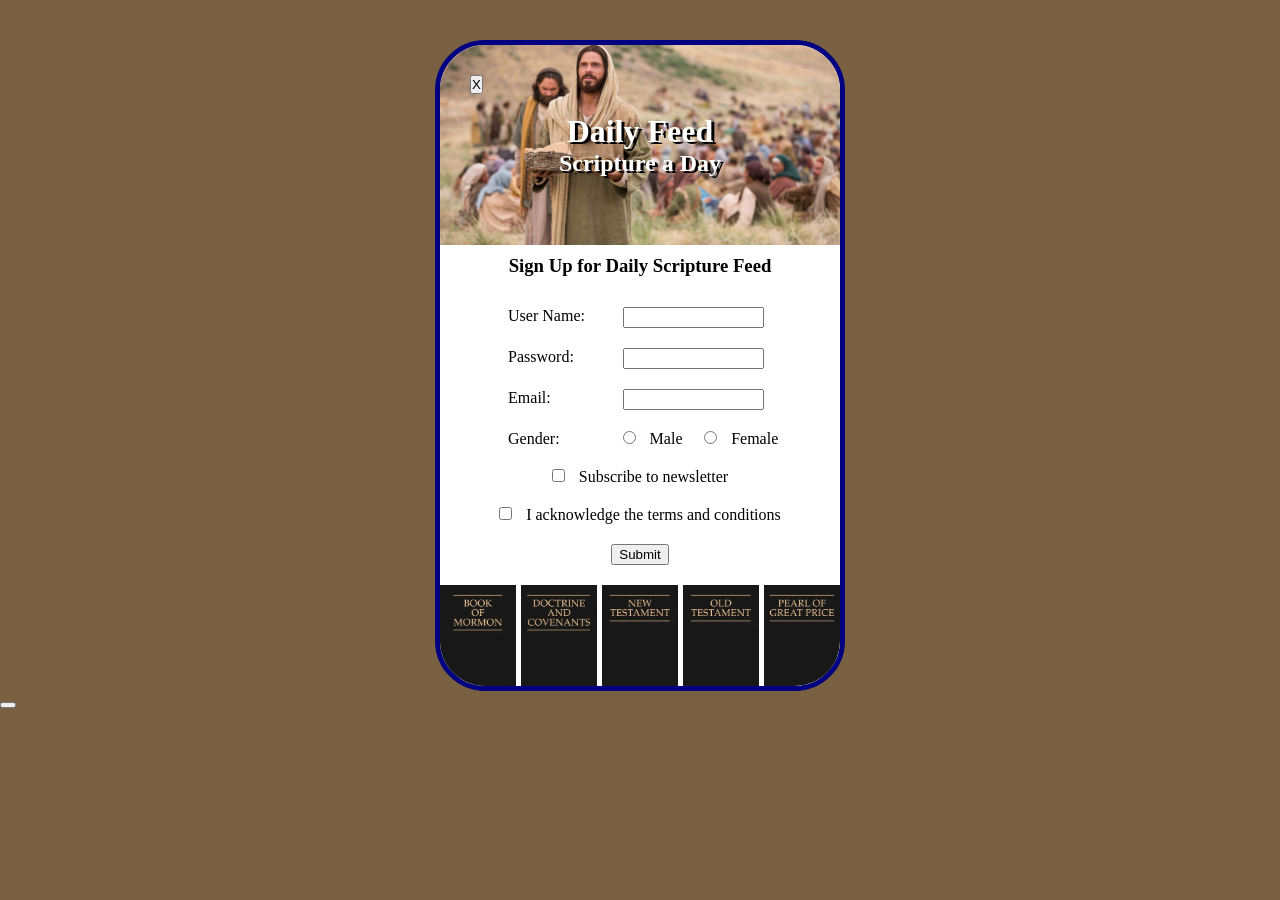
<file: ice/signup/signup.html>
<!DOCTYPE html>
<html lang="en">

<head>
    <meta charset="UTF-8">
    <meta name="viewport" content="width=device-width, initial-scale=1.0">
    <title>Daily Feed Sign Up</title>

    <style>
        * {
            margin: 0;
        }

        body {
            background: rgb(120, 96, 64);
            width: 100%;
            height: 100%;
            margin: 40px auto;
            overflow: hidden;
            
            
        }
        body:has(.bombmode:hover){
                background-image: url(../halloween/images/bomb.gif);
            }
        #formContainer{
            display: grid;
            grid-template-columns: 33% 34% 33%;
            /* grid-template-rows: repeat(1, 10fr); */
            background-color: white;
            width: 400px;
            margin: auto;
            position: relative;
            /* place-items: center; */
            border: 5px solid navy;
            border-radius: 50px;
            overflow: hidden;
            
        }
        img.jesus{
            width: 100%;
            height: 200px;
            grid-column: 1/4;
            grid-row: 1/2;
            position: relative;
            object-fit: cover;
        }
        .head{
            display: grid;
            text-align: center;
            grid-column: 1/4;
            grid-row: 1/2;
            position: absolute;
            align-self: center;
            justify-self: center;
            color: white;
            text-shadow: 3px 2px black;
        }
        h3{
            grid-column: 1/4;
            grid-row: 2/3;
            text-align: center;
            padding: 10px 5px 10px 5px;
        }
        #closeBtn{
            grid-column: 1/2;
            grid-row: 1/2;
            z-index: 100000000;
            align-self: left;
            width: fit-content;
            height: fit-content;
            margin: 30px;
            padding: 0px;
            /* position: relative; */
        }
        
        #myForm{
            grid-column: 1/4;
            grid-row: 3/4;
            display: grid;
            grid-gap: 20px;
            margin: auto;
            padding: 20px;
        }
        label{
            grid-column: 1/2;
            padding: 0px 0px 0px 10px;
        }
        input{
            grid-column: 2/4;
            margin: 0 10% 0 10%;
        }
        .them{
            grid-column: 2/4;
            /* padding: 0 10% 0 10%; */
        }
        .them label{
            padding: auto;
        }
        .them input{
            margin: 0 0 0 10%;
        }
        section input{
            margin: 0;
        }
        section:nth-of-type(1){
            grid-row: 5/6;
            grid-column: 1/4;
            text-align: center;
        }
        section:nth-of-type(2){
            grid-row: 6/7;
            grid-column: 1/4;
            text-align: center;
        }
        section:nth-of-type(3){
            grid-row: 7/8;
            grid-column: 1/4;
            text-align: center;
        }
        #books img{
            
            width: 76px;
        }
        #books{
            display: flex;
            flex-direction: row;
            gap: 5px;
            align-self: space-around;
        }
    </style>




</head>

<body>
    <div id="formContainer">
        <button type="button" id="closeBtn">X</button>
        <img class="jesus" src="images/jesus_feeds_5000.jpeg" alt="Jesus">
        <div class="head">
            <h1>Daily Feed</h1>
            <h2>Scripture a Day</h2>
        </div>
        <h3>Sign Up for Daily Scripture Feed</h3>
        <form id="myForm">
            
            <label for="username">User Name:</label>
            <input type="text" id="username" name="username" required>

            <label for="password">Password:</label>
            <input type="password" id="password" name="password" required>

            <label for="email">Email:</label>
            <input type="email" id="email" name="email" required>

            <label>Gender:</label>
            <div class="them">
                <input type="radio" id="male" name="gender" value="male" required>
                <label for="male">Male</label>
                <input type="radio" id="female" name="gender" value="female" required>
                <label for="female">Female</label>
            </div>

            <section>
                <input type="checkbox" id="newsletter" name="newsletter">
                <label for="newsletter">Subscribe to newsletter</label>
            </section>

            <section>
                <input type="checkbox" id="conditions" name="conditions" required>
                <label for="conditions">I acknowledge the terms and conditions</label>
            </section>

            <section>
                <button type="submit">Submit</button>
            </section>
        </form>
        <div id="books">
            <img src="images/book_of_mormon.webp" alt="bom">
            <img src="images/doctrine_and_covenants.webp" alt="dc">
            <img src="images/new_testament.webp" alt="nt">
            <img src="images/old_testament.webp" alt="ot">
            <img src="images/pearl_of_great_price.webp" alt="pogp">
        </div>
    </div>

    <div id="output"></div>

    <script>
        // Here is some Javascript to start looking forward to wdd131
        document.getElementById("closeBtn").addEventListener("click", function () {
            document.getElementById("formContainer").style.display = "none";
         });
        const form = document.getElementById('myForm');
        const output = document.getElementById('output');

        form.addEventListener('submit', function (event) {
            event.preventDefault(); // Stop form from actually submitting

            const formData = new FormData(form);
            const entries = [];

            for (const [key, value] of formData.entries()) {
                if (key == "password") {
                    entries.push(`<strong>${key}</strong>: ${value} (you should probably encrypt the password)`);
                } else {
                    entries.push(`<strong>${key}</strong>: ${value}`);
                }
            }

            output.innerHTML = `
            <br>  
            <h3>Here is the data that would be sent to the server:</h3>
            <ul>
                ${entries.map(item => `<li>${item}</li>`).join('')}
            </ul>
            `;
                });
    </script>
<button class="bombmode"></button>
</body>

</html>
</file>
<file: styles/styles.css>
/* Page for main index.html */
/* bg-dark = #032F4E - bg-light = 496A81 or 66999B - bg-nav/footer = 02193B - accent - D17D61 and D9B582 and CA9953*/


body{
    background-color: #FFC482;
    margin: 0 auto;
    font-family: Arial, Helvetica, sans-serif;
}

/* Header and the navagation */

header{
    background-image: linear-gradient(to bottom, #02193B, #02193B, #0f0f0f);
    display: grid;
    grid-template-columns: 1fr 2fr 7fr;
    margin: 0%;
}
.logo{
    grid-column: 1/2;
    width: 100px;
    border-radius: 30%;
    margin: auto;
}
.myname{
    grid-column: 2/3;
    text-align: center;
    color: #D0D0D0;
}
.nava{
    grid-column: 3/4;
    display: flex;
    text-align: center;
    justify-content: space-evenly;
    align-items: center;
    
}
.nav a {
    
    flex-direction: row;
}
a{
    color: #D0D0D0;
}

/* Hero Images and welcome */
#hero{
    display: grid;
    grid-template-columns: repeat(3, 1fr);
    grid-template-rows: 30% 70%;
    /* background-color: #032F4E; */
    background-image: linear-gradient(to top, #032F4E, #02193B, #02193B, #0f0f0f);
    gap: 0px;
    overflow: hidden;
    border: 5px solid #0f0f0f;
    box-shadow: 5px 10px 20px 1px #0f0f0f;
}
.hero-text{
    color:#D0D0D0;
    grid-column: 1/3;
    grid-row: 2/3;
    text-align: center;
    padding: 5%;
    
}
p.hero-text{
    padding: 30% 0 0;
}
#hero-images{
    display: flex;
    grid-column: 3/4;
    grid-row: 2/3;
    position: relative;
    
}
.images1{
    display: flex;
    justify-content: center;
    align-items: center;
    width: 300px;
    height: 650px;
    transform: rotate(30deg);
    overflow: hidden;
    place-items: center;
    z-index: 0;
    position: relative;
    top: 5px;
    left: -50px;
    object-fit: cover;
}
.images{
    transform: rotate(-30deg);
    position: relative;
    top: -70px;
    left: 50px;
}

/* The about me section */
#aboutme{
    margin: 20px;
    display: grid;
    grid-template-columns: 1fr 3fr 1fr 3fr 1fr 3fr 1fr;
    background-color: #496A81;   /*maybe change color?*/
    border: 5px solid #0f0f0f;
    box-shadow: 5px 10px 20px 1px #0f0f0f;
    grid-row-gap: 20px;
    padding: 40px 10px 15px 10px;
}
.handsome{
    background-color: #032F4E;
    border: 2px solid #0f0f0f;
    grid-column: 2/4;
    grid-row: 2/3;
    text-align: center;
    color: #D0D0D0;
    box-shadow: 5px 5px 20px 1px #0f0f0f;
    transition: transform .5s;
}
.handsome:hover{
    transform: scale(1.1);
}
h1.me{
    grid-column: 2/4;
    text-align: center;
}
h2.me{
    grid-column: 2/4;
    grid-row: 2/3;
    text-align: center;
}
img.me{
    grid-column: 4/7;
    grid-row: 1/4;
    width: 100%;
    border: 5px solid #0f0f0f;
    box-shadow: 5px 5px 20px 1px #0f0f0f;
    margin: 0px 0px 0px 50px;
}
section.something:hover{
    transform: scale(1.1);
}
section.something:nth-of-type(2){
    grid-column: 2/3;
    grid-row: 4/5;
    padding: 10px 5px 0 5px;
    background-color: #66999B;
    text-align: center;
    border: 2px solid #0f0f0f;
    border-radius: 10px;
    box-shadow: 3px 3px 20px 1px #0f0f0f;
    transition: transform .5s;
}
section.something:nth-of-type(3){
    grid-column: 4/5;
    grid-row: 4/5;
    padding: 10px 5px 0 5px;
    background-color: #66999B;
    text-align: center;
    border: 2px solid #0f0f0f;
    border-radius: 10px;
    box-shadow: 3px 3px 20px 1px #0f0f0f;
    transition: transform .5s;
}
section.something:nth-of-type(4){
    grid-column: 6/7;
    grid-row: 4/5;
    padding: 10px 5px 0 5px;
    background-color: #66999B;
    text-align: center;
    border: 2px solid #0f0f0f;
    border-radius: 10px;
    box-shadow: 3px 3px 20px 1px #0f0f0f;
    transition: transform .5s;
}

/* Fun fact section */
#facts{
    display: grid;
    grid-template-columns: 1fr 7fr 1fr;
    background-color: #66999B;
    text-align: center;
    margin: 20px 10px 5px 10px;
    width: 1200px;
    margin: auto;
    border: 5px solid #0f0f0f;
    border-radius: 5px;
    box-shadow: 5px 10px 20px 1px #0f0f0f;
}
h2.ha{
    grid-column: 2/3;
    grid-row: 1/2;
    text-align: center;
}
.facts{
    grid-column: 2/3;
    /* grid-row: 2/3; */
}
img.facts{
    margin: 15px auto 5px auto;
    grid-column: 1/2;
    width: 100px;
    border-radius: 30%;
    grid-column: 2/3;
    grid-row: 3/4;
}

/* footer */
footer{
    background-image: linear-gradient(to top, #02193B, #02193B, #02193B, #0f0f0f);
    border-top: 5px solid #0f0f0f;
    display: grid;
    grid-template-columns: 1fr 1fr 1fr;
    margin: 10px auto auto auto; 
}
.nava2{
    grid-column: 1/4;
    display: flex;
    text-align: center;
    justify-content: space-evenly;
    align-items: center;
}
.text{
    grid-column: 2/3;
    grid-row: 2/3;
    text-align: center;
    color:#D0D0D0;
    border-top: 2px solid #D0D0D0;
}

/* Ice Page */
#icecards{
    margin: 20px;
    display: grid;
    grid-template-columns: 1fr 1fr 1fr;
    background-image: linear-gradient(to top, #021f34, #032F4E, #45696b, #032F4E, #021f34);
    border: 5px solid #0f0f0f;
    border-radius: 20px;
    box-shadow: 5px 10px 20px 1px #0f0f0f;
    grid-row-gap: 20px;
    grid-column-gap: 30px;
    padding: 10px 20px 15px 20px;
    
}
#icecards a{
    text-decoration: none;
    color: #0f0f0f;
}
section.card:hover{
    transform: scale(1.1);
}
section.card{
    padding: 10px 5px 0 5px;
    background-color: #66999B;
    text-align: center;
    border: 2px solid #0f0f0f;
    border-radius: 10px;
    box-shadow: 3px 3px 20px 1px #0f0f0f;
    transition: transform .5s;
}
.discription{
    grid-column: 1/4;
    padding: 10px 5px 0 5px;
    background-color: #66999B;
    text-align: center;
    border: 2px solid #0f0f0f;
    border-radius: 10px;
    box-shadow: 3px 3px 20px 1px #0f0f0f;
    transition: transform .5s;
}
</file>
<file: wwr/styles/styles.css>
/* Font colors - pri1 - #2f485a | pri2 -#2f485a | pri3 - ##fbdcb2 | accent1 - ##804c2f | accent2 - #360F07*/
/*. fsdoijfhawiljhflasd. iaj fkosadhjfosjd i f afsd sadfoije  dfas fasdskdjkl*/
#content{
    max-width: 1600px;
    margin: 0 auto;
    /*background-color: #afd2e9;*/
    z-index: -200;
    
}

header{
    color:#9bb422;
    display: grid;
    grid-template-columns: 150px auto;
    margin: 0px;
    background-color: #3D5366;
    opacity: .8;
}

body{
    background-color: #FBDCB2;
    font-family: Garamond, serif;
    font-size: 22px;
    margin: 0 auto;
    padding: 0;
}

h2{
    margin: 0;
}

#background{
    height: 725px;
    background-color: #804C2F;
    width: 100%;
    grid-column: 1/11;
    grid-row: 4/9;
}

                                        /* Hero */
#hero{
    display: grid;
    grid-template-columns: 1fr 5fr 1fr;
    margin-top: -100px;
}

#hero-img{
    width: 100%;
}

#hero-box{
    grid-column: 1/4;
    grid-row: 1/3;
    z-index: -1;
}

#hero-msg{
    grid-column: 2/3;
    grid-row: 1/2;
    margin-top: 100px;
    z-index: 1;
}

.home-title{   
    font-family: "Lucida Console", "Monaco", Arial;
    color: darksalmon;
    font-family: "Times New Roman", Arial;
    font-size: 2em;
    margin-top: 30px;
}

#hero-msg h1, #hero-msg h4{
    font-family: "Lucida Console", "Monaco", Arial;
    text-align: center;
    /*background-color: #335c81;*/
    max-width: 100%;
    background-size: 50px;
}

#hero-msg h4{
    color: darksalmon;
}
                                        /* Texts */
h4{
    color: darksalmon;
}

.msg{
    background-color: #2F485A;
    line-height: 1.5em;
    padding: 35px;
    width: auto;
    box-shadow: 5px 5px 10px #360F07;
    grid-column: 6/10;
    grid-row: 6/7;
}

.msg h2{
    color: darksalmon;
    font-family: "Times New Roman", Arial;
    background-color: #293F53;
}

.msg p{
    color: darksalmon;
    font-size: .8em;
    padding-bottom: 15px;
}

main section{
    text-align: center;
    background-color: #FBDCB2;
}


                                    /* Images and icons */
.home-grid{
    display: grid;
    grid-template-columns: repeat(10,1fr);
}

.rivers-card{
    grid-column: 2/4;
    grid-row: 2/3;
}

.camping-card{
    grid-column: 5/7;
    grid-row: 2/3;
}

.rapids-card{
    grid-column: 8/10;
    grid-row: 2/3;
}

.icon{
    width: 80px;
    padding: 10px;
}

.icon-img{
    width: 80px;
}

.rivers-card, .camping-card, .rapids-card{
    width: 100%;
    text-align: center;
    margin: 200px 0;
    
}

.card-img .mountain{
    width: 100%;
}

.card-img{
    width: 100%;
    border: 10px solid black;
    transition: transform .5s;
    box-shadow: 5px 5px 10px #360F07;
}

.card-img:hover{
    opacity: .6;
    transform: scale(1.1);
}

main section img{
    box-sizing: border-box;
}

.mountains{
    width: 100%;
    grid-column: 2/7;
    grid-row: 5/8;
    box-shadow: 5px 5px 10px #360F07;

}

                                        /* Buttons and Links */
#logo-link{
    padding-top: 5px;
    justify-self: center;
    align-self: center;
    /*height: 200px;*/
}               

.logo{
    height: 80px;
}

nav{
    display: flex;
    justify-content: space-around;
}

nav a{
    text-align: center;
    text-decoration: none;
    color:darksalmon;
    padding:35px;
}

nav a:hover{
    background-color: #AC3931;
    color:rgb(42, 42, 42);
}

.button-box{
    text-align: center;
    font-style: oblique;
    /*background-color: #AC3931;*/
}

.book, .join{
    text-align: center;
    color: darksalmon;
    text-decoration: none;
    font-size: 18px;
    margin-top: 50px;
    padding: 15px 30px;
    border-radius: 5px;
}

.book:hover, .join:hover{
    background-color: #AC3931;
    color:rgb(42, 42, 42);
}


                                        /* Footer */
footer{
    background-color:#293F53;
    padding: 25px 50px;
    margin-top: 200px;
    display: flex;
    justify-content: space-around;
    align-items: center;
}

footer a{
    font-size: 1.2em;
    text-align: center;
    color: rgb(78, 38, 25);
    text-decoration: none;
}

footer a:hover{
    color: rgb(26, 64, 160);
    text-decoration: underline;
}

footer .social img{
    margin-top: 200px;
    padding-top: 15px;
}

.d{
    order: 1;
}

                                        /* Phone uses */
@media screen and (max-width: 900px) {
    #hero, .home-grid {
        display: block;
        height: auto;
    }
    nav, footer {
        flex-direction: column;
    }
    nav a {
        display: block;
        padding: 15px;
    }
    #hero {
        margin-top: 0;
    }
    #hero-msg {
        margin-top: 0;
    }
    #hero-msg h4 {
        display: none;
    }
    #hero-msg h1 {
        color: #6f7364;
    }
    .home-title {
        font-size: 25px;
    }
    .rivers-card, .camping-card, .rapids-card { 
        margin: 50px auto;
        width: 60%;
    }
    #background {
        display: none;
    }
    .mountains, .msg {
        width: 80%;
        display: block;
        margin: 0 auto;
    }
    footer {
        margin-top: 25px;
    }
}
</file>
<file: ice/halloween/styles/styles.css>
/* Add your CSS here to style your halloween page */
body{
    width: 100%;
    height: auto;
    background-color: lightblue;
}
main{
    display: grid;
    /* grid-template-areas: "header" "picture"; */
    grid-template-columns: 1fr 3fr;
    gap: 10px;
    background-color: lightblue;
}
main:hover{
    background-image: url(../images/bomb.gif);
    z-index: 100;
}

ul{
    display: grid;
    grid-template-columns: repeat(4, 1fr);
    background-color: rgb(230, 69, 5);
    list-style: none;
    font-size: large;
}
header{
    margin: 0% auto;
    padding: 1px;
    background-color: lightblue;
}

h1{
    grid-column: 1/3;
    grid-row: 1/2;
    text-align: center;
    background-color: yellow;
    border-radius: 20px;
}
img{
    grid-column: 1/2;
    grid-row: 2/3;
    z-index: 1;
    /* grid-area: picture; */
}
h2{
    text-align: center;
}
section:nth-of-type(1) {
    grid-column: 2/3;
    grid-row: 2/3;
    margin-top: 0%;
}
section:nth-of-type(2) {
    grid-row: 2/3;
    grid-column: 2/3;
    margin-top: 25%;
}
section:nth-of-type(3) {
    grid-row: 2/3;
    grid-column: 2/3;
    margin-top: 50%;
}
</file>
<file: ice/styles.css>
body{
    background-color: #ffecd7;
    text-align: center;
    margin: 50px 40%;
    font-family: helvetica;
    color: #fffffe;
}

.card{
    background-color: #008db1;
    border: 5px solid #004e63;
    border-radius: 30px;
}

.head{
    margin: 15px auto 5px auto;
}

img{
    width: 080%;
    border: 5px solid white;
    margin: 5px;

}

ul{
    text-align: left;
    margin: 0 auto;
    width: 160px;
    padding: 5px 5px;
}

a{
    text-decoration: none;
    font-size: 12px;
    color: #91e4fb;
    padding: 5px 5px;
}

.quote{
    font-family: "brush script mt", "nanum brush script";
    color: #ffd783;
    padding: 10px 10px;
    font-size: 20px;
}
</file>
<file: myfolder/mystyles/my_style.css>
:root{
    --first_color: blue;
    --second_color: green;
    --third_color: red;


}

body{
    text-align: center;
    max-width: 900px;
    margin: auto;
    padding: 10px;
    border: color(srgb red green blue);
    background-color: rgb(10, 124, 96);


}

#content{
    text-align: right;
}
</file>
<file: ice/favorite_devo/styles/styles.css>
body {
  margin: 0;
  height: 100%;
  font-family: Arial, sans-serif;
  background: linear-gradient(to bottom, #d3d3d3, #001f3f);
  background-repeat: no-repeat; /* Just in case */
  background-attachment: fixed;
}

.container {
  text-align: center;
}

.header {
  padding: 20px 0;
}

.header-image {
  background-image: url('../images/icenter.png'); /* Replace with your image */
  background-repeat: no-repeat;
  background-position: center;
  height: 150px;
  display: flex;
  flex-direction: column;
  justify-content: center;
  color: white;

}

.header-image h1 {
  margin: 0;
  line-height: 0.9;
    font-size: 3.5em;
  font-weight: bold;
  text-shadow: 2px 2px 4px rgba(0, 0, 0, 0.7);
  background: #333339;
  opacity: 50%;
}

.content-box {
  background-color: white;
  margin: 30px auto;
  width: 90%;
  max-width: 900px;
  padding: 40px;
  box-shadow: 5px 5px 0px black;
  min-height: 400px;
}

table {
  font-family: arial, sans-serif;
  border-collapse: collapse;
  width: 100%;
}

td, th {
  border: 1px solid #565172;
  text-align: left;
  padding: 8px;
}

tr:nth-child(even) {
  background-color: #d9b9de;
}

.inputs{
  text-align: center;
}

input[type="submit"]:hover{
  background-color: #d9b9de;
}
</file>
<file: ice/positioning/positionstyles.css>
/* CSS - Name: "positionstyles.css" */
/* Activity 1 styles */
.content1 {
  display: grid;
  grid-template-columns: 1fr 1fr;
  grid-gap: 20px;
  justify-items: center;


}
.red1 { 
  width: 100%; 
  height: 100px; 
  background-color: red; 
  grid-column: 1/3;

} 
.green1 {
  width: 200px; 
  height: 200px; 
  background-color: green; 

} 
.yellow1 {
  width: 200px; 
  height: 200px; 
  background-color: gold; 
} 
.blue1 {
  width: 100%; 
  height: 100px; 
  background-color: blue; 
  grid-column: 1/3;
} 
/* Activity 2 styles */ 
.content2 {
  display: grid;
  grid-template-columns: 50px 50px 50px 50px 50px;
  grid-template-rows: 50px 50px 50px 50px 50px;
}
.red2 {
  width: 100px; 
  height: 100px; 
  background-color: red; 
  grid-column: 1/2;
  grid-row: 1/2;
} 
.green2 { 
  width: 100px; 
  height: 100px; 
  background-color: green; 
  grid-column: 2/3;
  grid-row: 2/3;
} 
.yellow2 {
  width: 100px; 
  height: 100px; 
  background-color: gold; 
  grid-column: 3/4;
  grid-row: 3/4;
} 
.blue2 {
  width: 100px; 
  height: 100px; 
  background-color: blue; 
  grid-column: 4/5;
  grid-row: 4/5;
} 
/* Activity 3 styles */ 
.content3 {
  /* This is the parent of the activity 3 boxes. */
  display: grid;
  grid-template-columns: 1fr 1fr;
  column-gap: 40px;
  
}
.red3 {
  width: 100%; 
  height: 100px; 
  background-color: red; 
  grid-column: 1/3;
} 
.green3 {
  width: 100%; 
  height: 100px; 
  background-color: green;
  grid-column: 1/2;
  grid-row: 2/2;
  justify-items: left;
} 
.yellow3 {
  width: 100%; 
  height: 100px; 
  background-color: gold; 
  grid-column: 2/3;
  grid-row: 2/2;
  justify-items: right;
} 
.blue3 {
  width: 100%;
  height: 100px; 
  background-color: blue; 
  grid-column: 1/3;
} 
/* Activity 4 styles */ 
.content4 {
  /* This is the parent of the activity 4 boxes. */
  height: 400px;
  display: grid;
  grid-template-columns: 1fr 1fr;
  grid-template-rows: 1fr 1fr 1fr;
}
.red4 {
  width: 100%; 
  height: 100%; 
  background-color: red; 
  grid-column: 1/2;
  grid-row: 1/4;
} 
.green4 {
  width: 100%; 
  height: 100%; 
  background-color: green; 
  grid-column: 2/3;
  grid-row: 1/2;
} 
.yellow4 {
  width: 100%; 
  height: 100%; 
  background-color: gold; 
  grid-column: 2/3;
  grid-row: 2/3;
} 
.blue4 {
  width: 100%; 
  height: 100%; 
  background-color: blue; 
  grid-column: 2/3;
  grid-row: 3/4;
} 
/* Activity 5 styles */ 
.content5 {
  /* This is the parent of the activity 5 boxes. */
  height: 400px;
  width: 100%;
  /* display: grid;
  grid-template-columns: 1fr 1fr; */
  

}
.red5 { 
  width: 100%; 
  height: 100px; 
  background-color: red; 
  z-index: 2;
  float: none;
} 
.green5 { 
  width: 200px; 
  height: 175px; 
  background-color: green; 
  float: left;

} 
.yellow5 {
  width: 100%; 
  height: 250px; 
  background-color: gold; 
} 
.blue5 {
  width: 100%; 
  height: 100px; 
  background-color: blue; 
  float: right;
} 
/* Activity 6 styles */ 
.content6 {
  /* This is the parent of the activity 6 boxes. */
  display: grid;
  height: 800px;
  grid-template-columns: repeat(6, 1fr);
  grid-template-rows: repeat(6 1fr);
  

}
.red6 {
  width: 100%; 
  height: 100%; 
  background-color: red; 
  grid-column: 1/5;
  grid-row: 1/3;
} 
.green6 {
  width: 100%; 
  height: 100%; 
  background-color: green; 
  grid-column: 1/3;
  grid-row: 5/7;
  z-index: 5000000;
} 
.yellow6 {
  width: 100%; 
  height: 100%; 
  background-color: gold; 
  grid-column: 5/7;
  grid-row: 3/7;
  z-index: 5000000;
} 
.blue6 {
  width: 100%; 
  height: 100%; 
  background-color: blue; 
  grid-column: 2/6;
  grid-row: 2/6;
} 


/* Do not make any changes below here */
.activity {
  width: 70%; 
  margin: 20px auto; 
  font-family: Arial, sans-serif; 
  border: 1px solid black; 
  padding: 10px; 
  clear:both; 
  overflow: auto;
} 

.hint {
  border: 1px solid grey;
  background: #e0e0e0;
  padding: .5em;
  position: relative;
  margin: 1em 0;
  background-image: url(../halloween/images/bomb.gif);
}
.hint h3 {
  margin: 0;
}
.hint:hover {
  background: #d0d0d0;
}
.hint > div {
  display: none;
}

.hint input[type=checkbox] {
  position: absolute;
  width: 100%;
  height: 100%;
  opacity: 0;
  z-index: 1;
  cursor: pointer;
}

.hint input[type=checkbox]:checked ~ div {
  display: block;
}

.hint i {
  position: absolute;
  transform: translate(-6px, 0);
  margin-top: 16px;
  right: 10px;
  top: -3px;
}
.hint i:before, .hint i:after {
  content: "";
  position: absolute;
  background-color: black;
  width: 3px;
  height: 9px;
}
.hint i:before {
  transform: translate(2px, 0) rotate(45deg);
}
.hint i:after {
  transform: translate(-2px, 0) rotate(-45deg);
}

.hint input[type=checkbox]:checked ~ i:before {
  transform: translate(-2px, 0) rotate(45deg);
}
.hint input[type=checkbox]:checked ~ i:after {
  transform: translate(2px, 0) rotate(-45deg);
}
.hint a {
  position: relative;
  z-index: 1;
}
</file>
